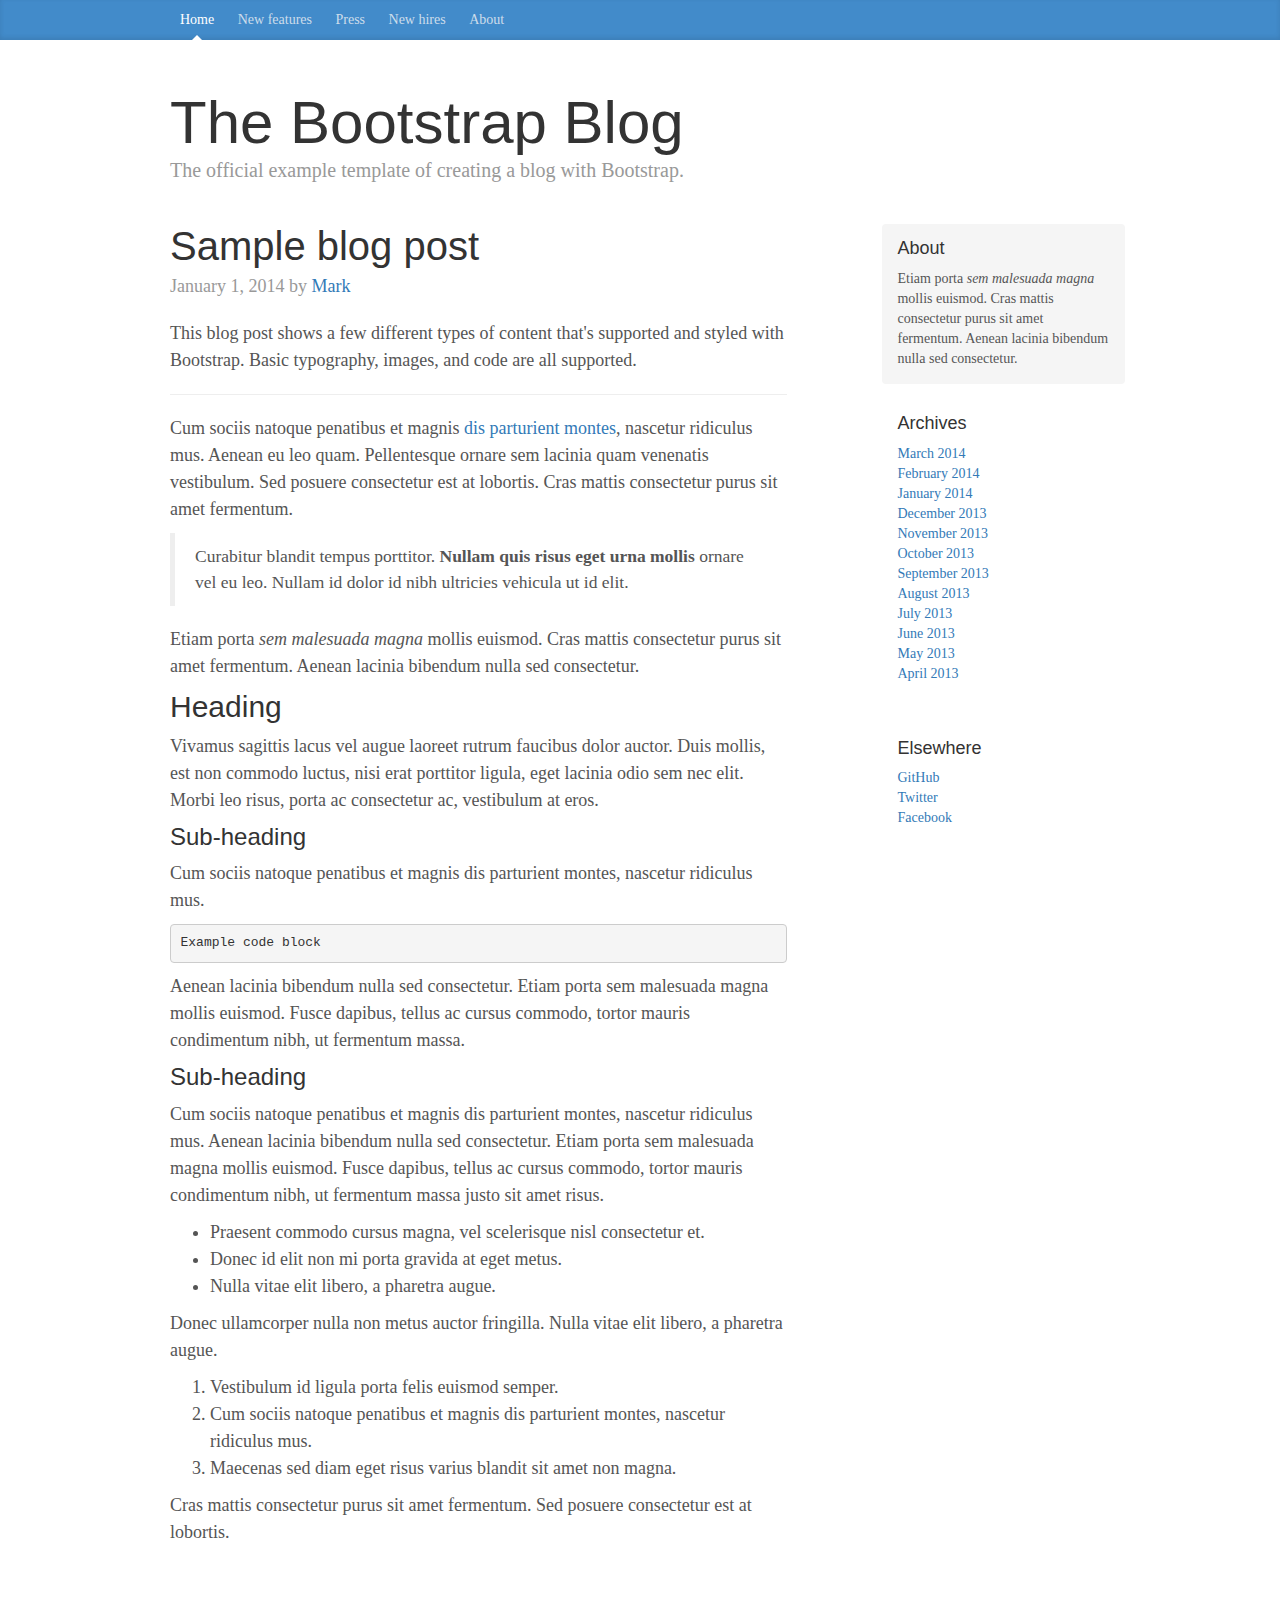
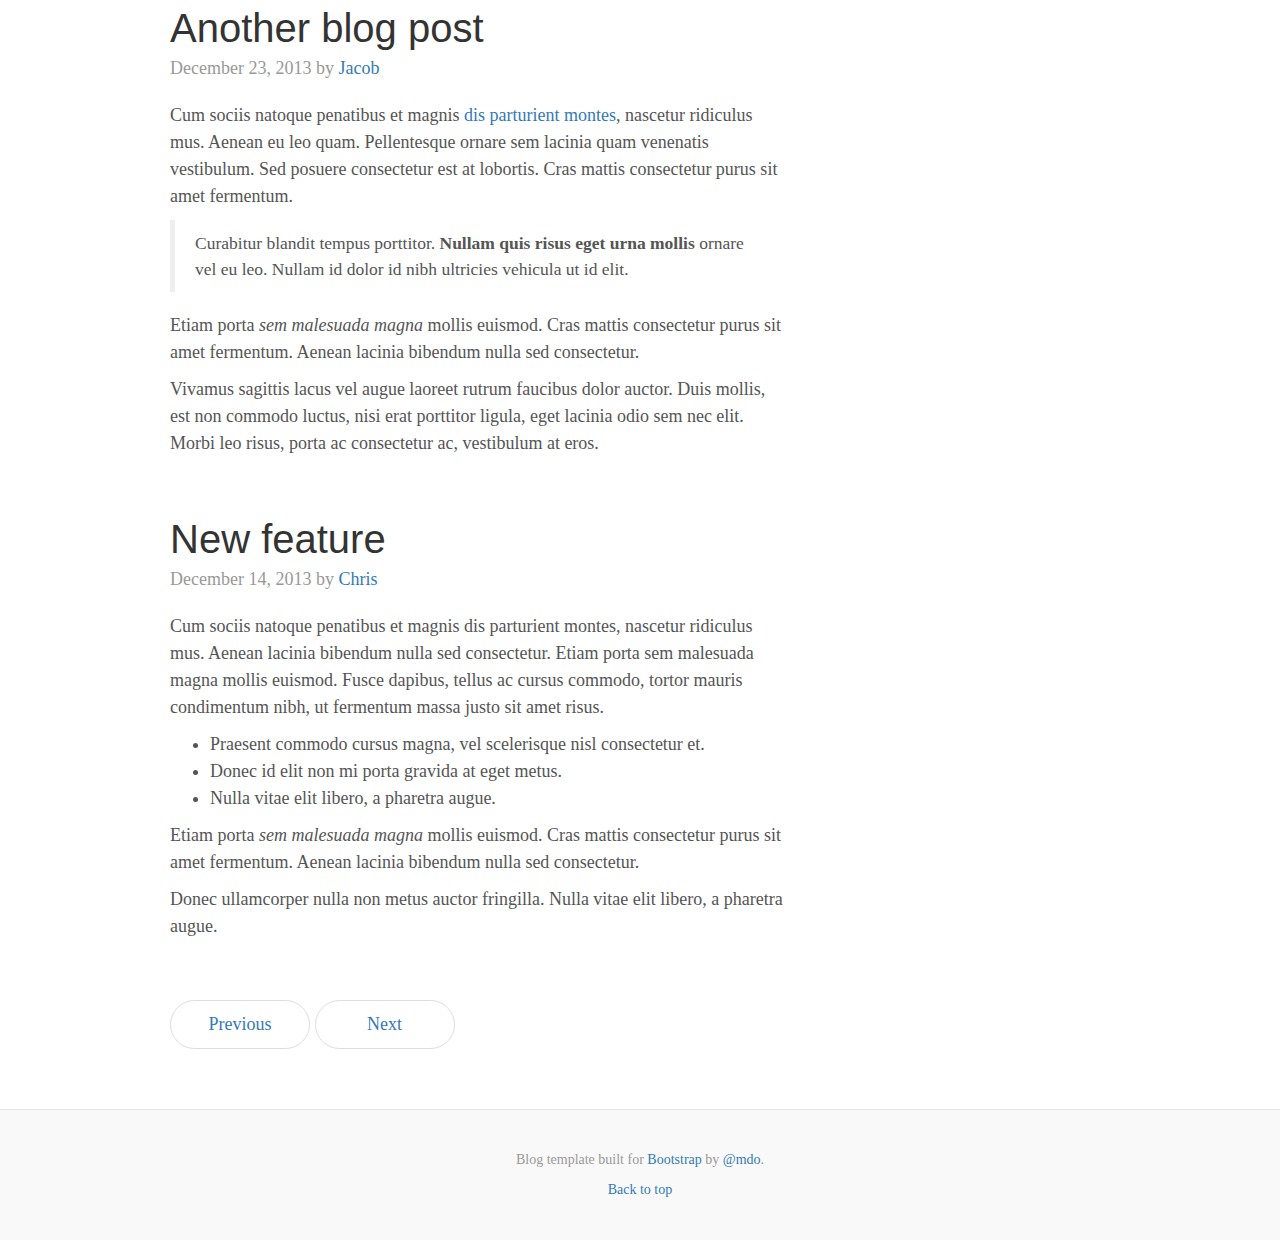
<file: examples/blog/index.html>
<!DOCTYPE html>
<html lang="en">
  <head>
    <meta charset="utf-8">
    <meta http-equiv="X-UA-Compatible" content="IE=edge">
    <meta name="viewport" content="width=device-width, initial-scale=1">
    <!-- The above 3 meta tags *must* come first in the head; any other head content must come *after* these tags -->
    <meta name="description" content="">
    <meta name="author" content="">
    <link rel="icon" href="../../favicon.ico">

    <title>Blog Template for Bootstrap</title>

    <!-- Bootstrap core CSS -->
    <link href="../../dist/css/bootstrap.min.css" rel="stylesheet">

    <!-- IE10 viewport hack for Surface/desktop Windows 8 bug -->
    <link href="../../assets/css/ie10-viewport-bug-workaround.css" rel="stylesheet">

    <!-- Custom styles for this template -->
    <link href="blog.css" rel="stylesheet">

    <!-- Just for debugging purposes. Don't actually copy these 2 lines! -->
    <!--[if lt IE 9]><script src="../../assets/js/ie8-responsive-file-warning.js"></script><![endif]-->
    <script src="../../assets/js/ie-emulation-modes-warning.js"></script>

    <!-- HTML5 shim and Respond.js for IE8 support of HTML5 elements and media queries -->
    <!--[if lt IE 9]>
      <script src="https://oss.maxcdn.com/html5shiv/3.7.3/html5shiv.min.js"></script>
      <script src="https://oss.maxcdn.com/respond/1.4.2/respond.min.js"></script>
    <![endif]-->
  </head>

  <body>

    <div class="blog-masthead">
      <div class="container">
        <nav class="blog-nav">
          <a class="blog-nav-item active" href="#">Home</a>
          <a class="blog-nav-item" href="#">New features</a>
          <a class="blog-nav-item" href="#">Press</a>
          <a class="blog-nav-item" href="#">New hires</a>
          <a class="blog-nav-item" href="#">About</a>
        </nav>
      </div>
    </div>

    <div class="container">

      <div class="blog-header">
        <h1 class="blog-title">The Bootstrap Blog</h1>
        <p class="lead blog-description">The official example template of creating a blog with Bootstrap.</p>
      </div>

      <div class="row">

        <div class="col-sm-8 blog-main">

          <div class="blog-post">
            <h2 class="blog-post-title">Sample blog post</h2>
            <p class="blog-post-meta">January 1, 2014 by <a href="#">Mark</a></p>

            <p>This blog post shows a few different types of content that's supported and styled with Bootstrap. Basic typography, images, and code are all supported.</p>
            <hr>
            <p>Cum sociis natoque penatibus et magnis <a href="#">dis parturient montes</a>, nascetur ridiculus mus. Aenean eu leo quam. Pellentesque ornare sem lacinia quam venenatis vestibulum. Sed posuere consectetur est at lobortis. Cras mattis consectetur purus sit amet fermentum.</p>
            <blockquote>
              <p>Curabitur blandit tempus porttitor. <strong>Nullam quis risus eget urna mollis</strong> ornare vel eu leo. Nullam id dolor id nibh ultricies vehicula ut id elit.</p>
            </blockquote>
            <p>Etiam porta <em>sem malesuada magna</em> mollis euismod. Cras mattis consectetur purus sit amet fermentum. Aenean lacinia bibendum nulla sed consectetur.</p>
            <h2>Heading</h2>
            <p>Vivamus sagittis lacus vel augue laoreet rutrum faucibus dolor auctor. Duis mollis, est non commodo luctus, nisi erat porttitor ligula, eget lacinia odio sem nec elit. Morbi leo risus, porta ac consectetur ac, vestibulum at eros.</p>
            <h3>Sub-heading</h3>
            <p>Cum sociis natoque penatibus et magnis dis parturient montes, nascetur ridiculus mus.</p>
            <pre><code>Example code block</code></pre>
            <p>Aenean lacinia bibendum nulla sed consectetur. Etiam porta sem malesuada magna mollis euismod. Fusce dapibus, tellus ac cursus commodo, tortor mauris condimentum nibh, ut fermentum massa.</p>
            <h3>Sub-heading</h3>
            <p>Cum sociis natoque penatibus et magnis dis parturient montes, nascetur ridiculus mus. Aenean lacinia bibendum nulla sed consectetur. Etiam porta sem malesuada magna mollis euismod. Fusce dapibus, tellus ac cursus commodo, tortor mauris condimentum nibh, ut fermentum massa justo sit amet risus.</p>
            <ul>
              <li>Praesent commodo cursus magna, vel scelerisque nisl consectetur et.</li>
              <li>Donec id elit non mi porta gravida at eget metus.</li>
              <li>Nulla vitae elit libero, a pharetra augue.</li>
            </ul>
            <p>Donec ullamcorper nulla non metus auctor fringilla. Nulla vitae elit libero, a pharetra augue.</p>
            <ol>
              <li>Vestibulum id ligula porta felis euismod semper.</li>
              <li>Cum sociis natoque penatibus et magnis dis parturient montes, nascetur ridiculus mus.</li>
              <li>Maecenas sed diam eget risus varius blandit sit amet non magna.</li>
            </ol>
            <p>Cras mattis consectetur purus sit amet fermentum. Sed posuere consectetur est at lobortis.</p>
          </div><!-- /.blog-post -->

          <div class="blog-post">
            <h2 class="blog-post-title">Another blog post</h2>
            <p class="blog-post-meta">December 23, 2013 by <a href="#">Jacob</a></p>

            <p>Cum sociis natoque penatibus et magnis <a href="#">dis parturient montes</a>, nascetur ridiculus mus. Aenean eu leo quam. Pellentesque ornare sem lacinia quam venenatis vestibulum. Sed posuere consectetur est at lobortis. Cras mattis consectetur purus sit amet fermentum.</p>
            <blockquote>
              <p>Curabitur blandit tempus porttitor. <strong>Nullam quis risus eget urna mollis</strong> ornare vel eu leo. Nullam id dolor id nibh ultricies vehicula ut id elit.</p>
            </blockquote>
            <p>Etiam porta <em>sem malesuada magna</em> mollis euismod. Cras mattis consectetur purus sit amet fermentum. Aenean lacinia bibendum nulla sed consectetur.</p>
            <p>Vivamus sagittis lacus vel augue laoreet rutrum faucibus dolor auctor. Duis mollis, est non commodo luctus, nisi erat porttitor ligula, eget lacinia odio sem nec elit. Morbi leo risus, porta ac consectetur ac, vestibulum at eros.</p>
          </div><!-- /.blog-post -->

          <div class="blog-post">
            <h2 class="blog-post-title">New feature</h2>
            <p class="blog-post-meta">December 14, 2013 by <a href="#">Chris</a></p>

            <p>Cum sociis natoque penatibus et magnis dis parturient montes, nascetur ridiculus mus. Aenean lacinia bibendum nulla sed consectetur. Etiam porta sem malesuada magna mollis euismod. Fusce dapibus, tellus ac cursus commodo, tortor mauris condimentum nibh, ut fermentum massa justo sit amet risus.</p>
            <ul>
              <li>Praesent commodo cursus magna, vel scelerisque nisl consectetur et.</li>
              <li>Donec id elit non mi porta gravida at eget metus.</li>
              <li>Nulla vitae elit libero, a pharetra augue.</li>
            </ul>
            <p>Etiam porta <em>sem malesuada magna</em> mollis euismod. Cras mattis consectetur purus sit amet fermentum. Aenean lacinia bibendum nulla sed consectetur.</p>
            <p>Donec ullamcorper nulla non metus auctor fringilla. Nulla vitae elit libero, a pharetra augue.</p>
          </div><!-- /.blog-post -->

          <nav>
            <ul class="pager">
              <li><a href="#">Previous</a></li>
              <li><a href="#">Next</a></li>
            </ul>
          </nav>

        </div><!-- /.blog-main -->

        <div class="col-sm-3 col-sm-offset-1 blog-sidebar">
          <div class="sidebar-module sidebar-module-inset">
            <h4>About</h4>
            <p>Etiam porta <em>sem malesuada magna</em> mollis euismod. Cras mattis consectetur purus sit amet fermentum. Aenean lacinia bibendum nulla sed consectetur.</p>
          </div>
          <div class="sidebar-module">
            <h4>Archives</h4>
            <ol class="list-unstyled">
              <li><a href="#">March 2014</a></li>
              <li><a href="#">February 2014</a></li>
              <li><a href="#">January 2014</a></li>
              <li><a href="#">December 2013</a></li>
              <li><a href="#">November 2013</a></li>
              <li><a href="#">October 2013</a></li>
              <li><a href="#">September 2013</a></li>
              <li><a href="#">August 2013</a></li>
              <li><a href="#">July 2013</a></li>
              <li><a href="#">June 2013</a></li>
              <li><a href="#">May 2013</a></li>
              <li><a href="#">April 2013</a></li>
            </ol>
          </div>
          <div class="sidebar-module">
            <h4>Elsewhere</h4>
            <ol class="list-unstyled">
              <li><a href="#">GitHub</a></li>
              <li><a href="#">Twitter</a></li>
              <li><a href="#">Facebook</a></li>
            </ol>
          </div>
        </div><!-- /.blog-sidebar -->

      </div><!-- /.row -->

    </div><!-- /.container -->

    <footer class="blog-footer">
      <p>Blog template built for <a href="http://getbootstrap.com">Bootstrap</a> by <a href="https://twitter.com/mdo">@mdo</a>.</p>
      <p>
        <a href="#">Back to top</a>
      </p>
    </footer>


    <!-- Bootstrap core JavaScript
    ================================================== -->
    <!-- Placed at the end of the document so the pages load faster -->
    <script src="https://ajax.googleapis.com/ajax/libs/jquery/1.12.4/jquery.min.js"></script>
    <script>window.jQuery || document.write('<script src="../../assets/js/vendor/jquery.min.js"><\/script>')</script>
    <script src="../../dist/js/bootstrap.min.js"></script>
    <!-- IE10 viewport hack for Surface/desktop Windows 8 bug -->
    <script src="../../assets/js/ie10-viewport-bug-workaround.js"></script>
  </body>
</html>
</file>
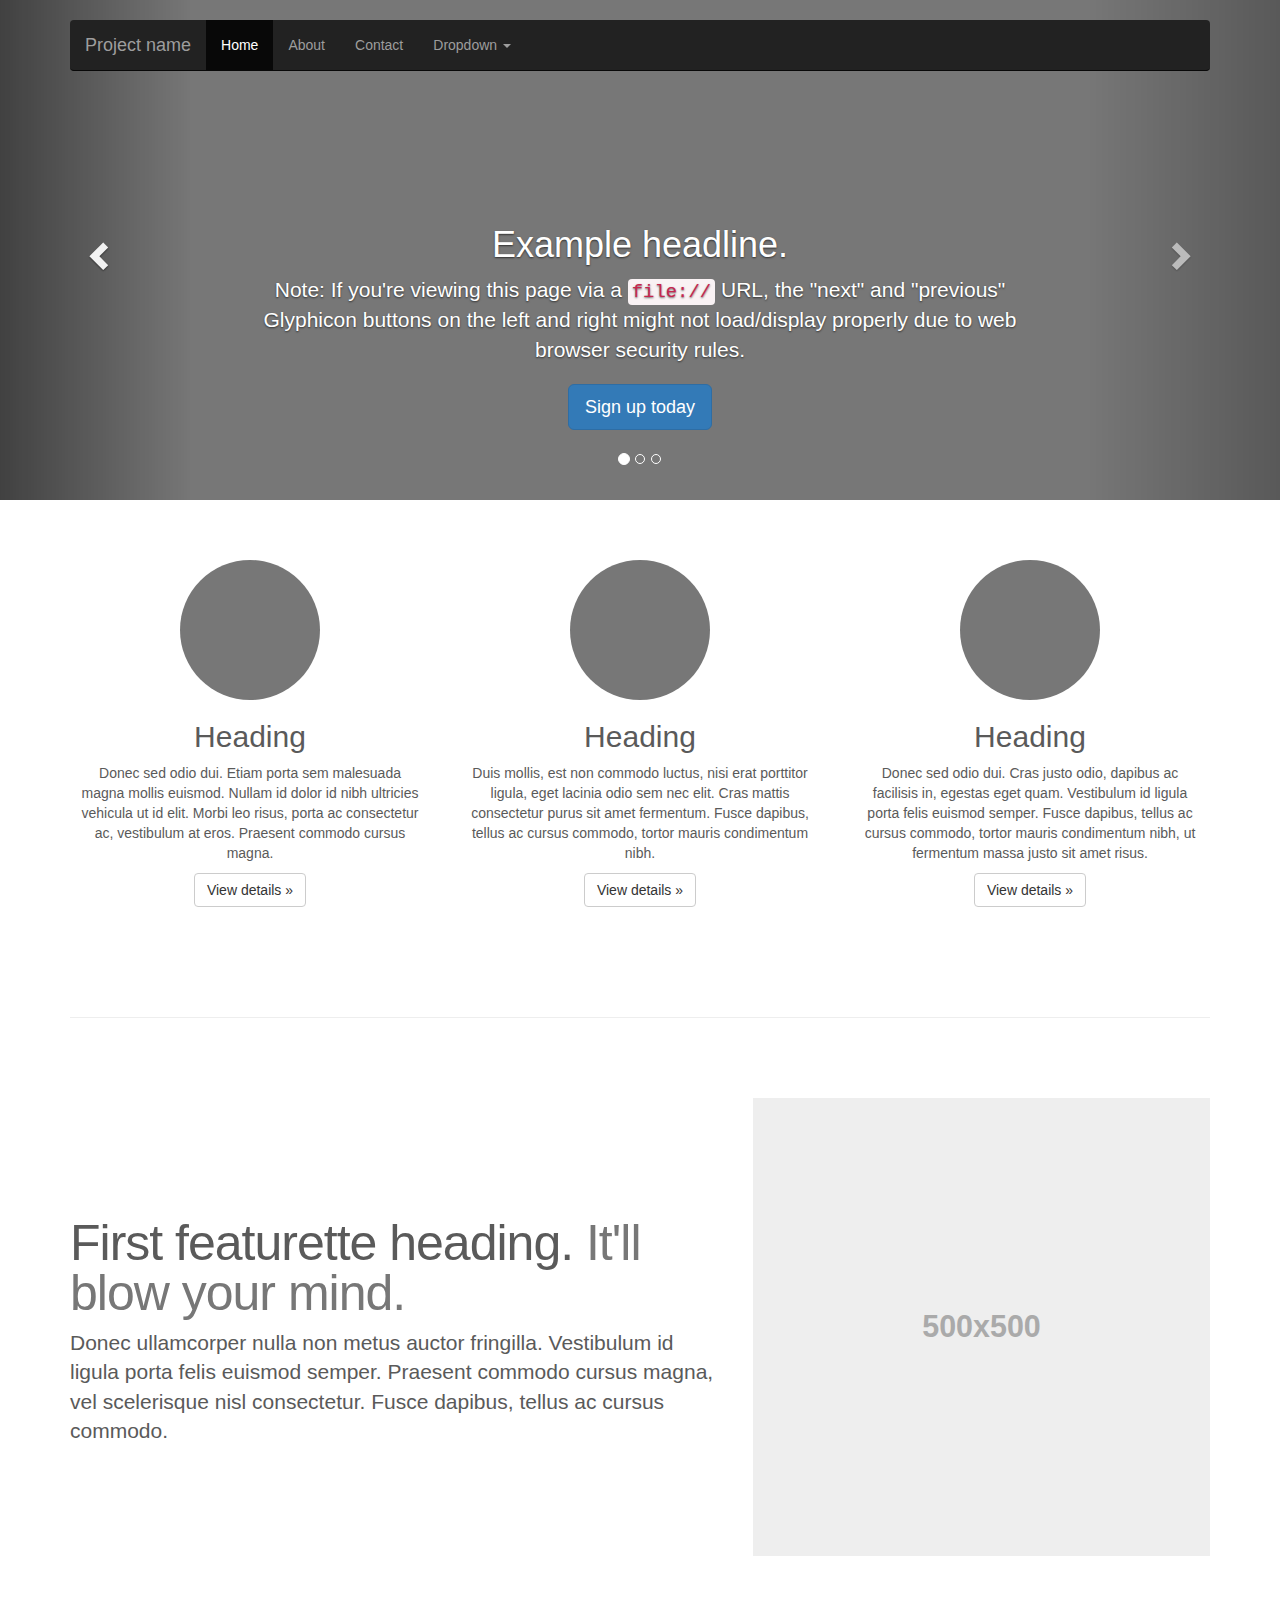
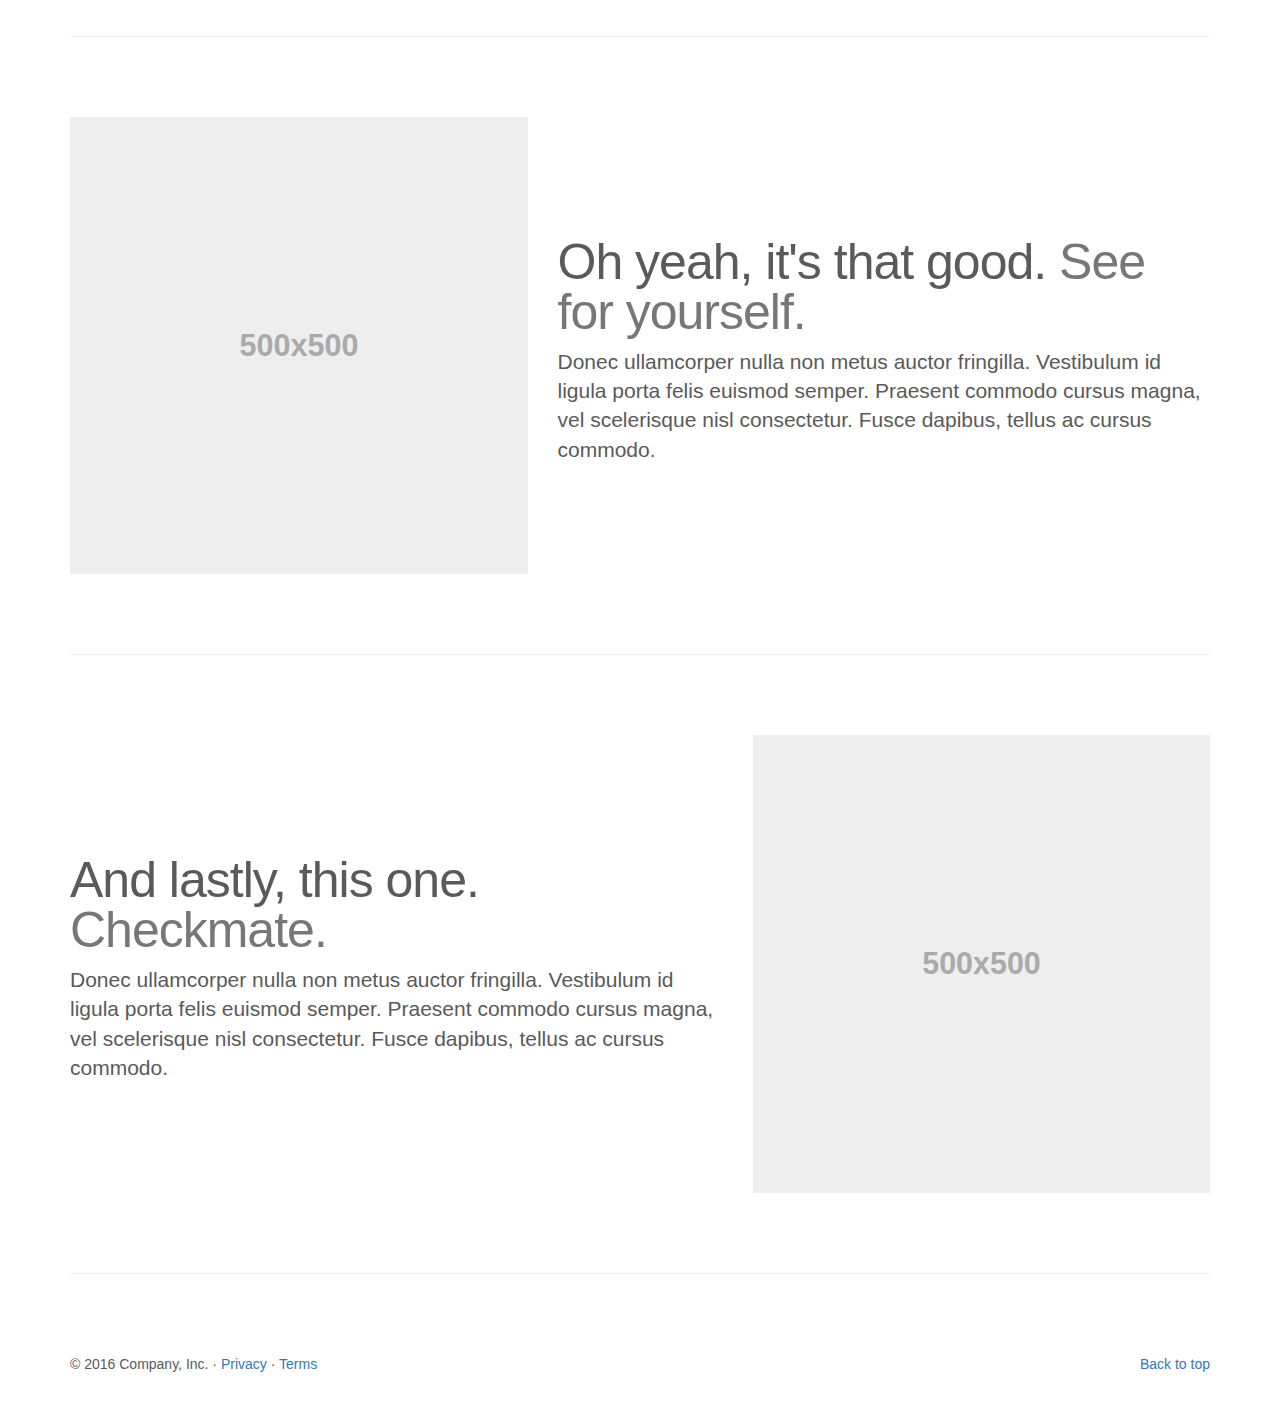
<file: examples/carousel/index.html>
<!DOCTYPE html>
<html lang="en">
  <head>
    <meta charset="utf-8">
    <meta http-equiv="X-UA-Compatible" content="IE=edge">
    <meta name="viewport" content="width=device-width, initial-scale=1">
    <!-- The above 3 meta tags *must* come first in the head; any other head content must come *after* these tags -->
    <meta name="description" content="">
    <meta name="author" content="">
    <link rel="icon" href="../../favicon.ico">

    <title>Carousel Template for Bootstrap</title>

    <!-- Bootstrap core CSS -->
    <link href="../../dist/css/bootstrap.min.css" rel="stylesheet">

    <!-- IE10 viewport hack for Surface/desktop Windows 8 bug -->
    <link href="../../assets/css/ie10-viewport-bug-workaround.css" rel="stylesheet">

    <!-- Just for debugging purposes. Don't actually copy these 2 lines! -->
    <!--[if lt IE 9]><script src="../../assets/js/ie8-responsive-file-warning.js"></script><![endif]-->
    <script src="../../assets/js/ie-emulation-modes-warning.js"></script>

    <!-- HTML5 shim and Respond.js for IE8 support of HTML5 elements and media queries -->
    <!--[if lt IE 9]>
      <script src="https://oss.maxcdn.com/html5shiv/3.7.3/html5shiv.min.js"></script>
      <script src="https://oss.maxcdn.com/respond/1.4.2/respond.min.js"></script>
    <![endif]-->

    <!-- Custom styles for this template -->
    <link href="carousel.css" rel="stylesheet">
  </head>
<!-- NAVBAR
================================================== -->
  <body>
    <div class="navbar-wrapper">
      <div class="container">

        <nav class="navbar navbar-inverse navbar-static-top">
          <div class="container">
            <div class="navbar-header">
              <button type="button" class="navbar-toggle collapsed" data-toggle="collapse" data-target="#navbar" aria-expanded="false" aria-controls="navbar">
                <span class="sr-only">Toggle navigation</span>
                <span class="icon-bar"></span>
                <span class="icon-bar"></span>
                <span class="icon-bar"></span>
              </button>
              <a class="navbar-brand" href="#">Project name</a>
            </div>
            <div id="navbar" class="navbar-collapse collapse">
              <ul class="nav navbar-nav">
                <li class="active"><a href="#">Home</a></li>
                <li><a href="#about">About</a></li>
                <li><a href="#contact">Contact</a></li>
                <li class="dropdown">
                  <a href="#" class="dropdown-toggle" data-toggle="dropdown" role="button" aria-haspopup="true" aria-expanded="false">Dropdown <span class="caret"></span></a>
                  <ul class="dropdown-menu">
                    <li><a href="#">Action</a></li>
                    <li><a href="#">Another action</a></li>
                    <li><a href="#">Something else here</a></li>
                    <li role="separator" class="divider"></li>
                    <li class="dropdown-header">Nav header</li>
                    <li><a href="#">Separated link</a></li>
                    <li><a href="#">One more separated link</a></li>
                  </ul>
                </li>
              </ul>
            </div>
          </div>
        </nav>

      </div>
    </div>


    <!-- Carousel
    ================================================== -->
    <div id="myCarousel" class="carousel slide" data-ride="carousel">
      <!-- Indicators -->
      <ol class="carousel-indicators">
        <li data-target="#myCarousel" data-slide-to="0" class="active"></li>
        <li data-target="#myCarousel" data-slide-to="1"></li>
        <li data-target="#myCarousel" data-slide-to="2"></li>
      </ol>
      <div class="carousel-inner" role="listbox">
        <div class="item active">
          <img class="first-slide" src="[data-uri]" alt="First slide">
          <div class="container">
            <div class="carousel-caption">
              <h1>Example headline.</h1>
              <p>Note: If you're viewing this page via a <code>file://</code> URL, the "next" and "previous" Glyphicon buttons on the left and right might not load/display properly due to web browser security rules.</p>
              <p><a class="btn btn-lg btn-primary" href="#" role="button">Sign up today</a></p>
            </div>
          </div>
        </div>
        <div class="item">
          <img class="second-slide" src="[data-uri]" alt="Second slide">
          <div class="container">
            <div class="carousel-caption">
              <h1>Another example headline.</h1>
              <p>Cras justo odio, dapibus ac facilisis in, egestas eget quam. Donec id elit non mi porta gravida at eget metus. Nullam id dolor id nibh ultricies vehicula ut id elit.</p>
              <p><a class="btn btn-lg btn-primary" href="#" role="button">Learn more</a></p>
            </div>
          </div>
        </div>
        <div class="item">
          <img class="third-slide" src="[data-uri]" alt="Third slide">
          <div class="container">
            <div class="carousel-caption">
              <h1>One more for good measure.</h1>
              <p>Cras justo odio, dapibus ac facilisis in, egestas eget quam. Donec id elit non mi porta gravida at eget metus. Nullam id dolor id nibh ultricies vehicula ut id elit.</p>
              <p><a class="btn btn-lg btn-primary" href="#" role="button">Browse gallery</a></p>
            </div>
          </div>
        </div>
      </div>
      <a class="left carousel-control" href="#myCarousel" role="button" data-slide="prev">
        <span class="glyphicon glyphicon-chevron-left" aria-hidden="true"></span>
        <span class="sr-only">Previous</span>
      </a>
      <a class="right carousel-control" href="#myCarousel" role="button" data-slide="next">
        <span class="glyphicon glyphicon-chevron-right" aria-hidden="true"></span>
        <span class="sr-only">Next</span>
      </a>
    </div><!-- /.carousel -->


    <!-- Marketing messaging and featurettes
    ================================================== -->
    <!-- Wrap the rest of the page in another container to center all the content. -->

    <div class="container marketing">

      <!-- Three columns of text below the carousel -->
      <div class="row">
        <div class="col-lg-4">
          <img class="img-circle" src="[data-uri]" alt="Generic placeholder image" width="140" height="140">
          <h2>Heading</h2>
          <p>Donec sed odio dui. Etiam porta sem malesuada magna mollis euismod. Nullam id dolor id nibh ultricies vehicula ut id elit. Morbi leo risus, porta ac consectetur ac, vestibulum at eros. Praesent commodo cursus magna.</p>
          <p><a class="btn btn-default" href="#" role="button">View details &raquo;</a></p>
        </div><!-- /.col-lg-4 -->
        <div class="col-lg-4">
          <img class="img-circle" src="[data-uri]" alt="Generic placeholder image" width="140" height="140">
          <h2>Heading</h2>
          <p>Duis mollis, est non commodo luctus, nisi erat porttitor ligula, eget lacinia odio sem nec elit. Cras mattis consectetur purus sit amet fermentum. Fusce dapibus, tellus ac cursus commodo, tortor mauris condimentum nibh.</p>
          <p><a class="btn btn-default" href="#" role="button">View details &raquo;</a></p>
        </div><!-- /.col-lg-4 -->
        <div class="col-lg-4">
          <img class="img-circle" src="[data-uri]" alt="Generic placeholder image" width="140" height="140">
          <h2>Heading</h2>
          <p>Donec sed odio dui. Cras justo odio, dapibus ac facilisis in, egestas eget quam. Vestibulum id ligula porta felis euismod semper. Fusce dapibus, tellus ac cursus commodo, tortor mauris condimentum nibh, ut fermentum massa justo sit amet risus.</p>
          <p><a class="btn btn-default" href="#" role="button">View details &raquo;</a></p>
        </div><!-- /.col-lg-4 -->
      </div><!-- /.row -->


      <!-- START THE FEATURETTES -->

      <hr class="featurette-divider">

      <div class="row featurette">
        <div class="col-md-7">
          <h2 class="featurette-heading">First featurette heading. <span class="text-muted">It'll blow your mind.</span></h2>
          <p class="lead">Donec ullamcorper nulla non metus auctor fringilla. Vestibulum id ligula porta felis euismod semper. Praesent commodo cursus magna, vel scelerisque nisl consectetur. Fusce dapibus, tellus ac cursus commodo.</p>
        </div>
        <div class="col-md-5">
          <img class="featurette-image img-responsive center-block" data-src="holder.js/500x500/auto" alt="Generic placeholder image">
        </div>
      </div>

      <hr class="featurette-divider">

      <div class="row featurette">
        <div class="col-md-7 col-md-push-5">
          <h2 class="featurette-heading">Oh yeah, it's that good. <span class="text-muted">See for yourself.</span></h2>
          <p class="lead">Donec ullamcorper nulla non metus auctor fringilla. Vestibulum id ligula porta felis euismod semper. Praesent commodo cursus magna, vel scelerisque nisl consectetur. Fusce dapibus, tellus ac cursus commodo.</p>
        </div>
        <div class="col-md-5 col-md-pull-7">
          <img class="featurette-image img-responsive center-block" data-src="holder.js/500x500/auto" alt="Generic placeholder image">
        </div>
      </div>

      <hr class="featurette-divider">

      <div class="row featurette">
        <div class="col-md-7">
          <h2 class="featurette-heading">And lastly, this one. <span class="text-muted">Checkmate.</span></h2>
          <p class="lead">Donec ullamcorper nulla non metus auctor fringilla. Vestibulum id ligula porta felis euismod semper. Praesent commodo cursus magna, vel scelerisque nisl consectetur. Fusce dapibus, tellus ac cursus commodo.</p>
        </div>
        <div class="col-md-5">
          <img class="featurette-image img-responsive center-block" data-src="holder.js/500x500/auto" alt="Generic placeholder image">
        </div>
      </div>

      <hr class="featurette-divider">

      <!-- /END THE FEATURETTES -->


      <!-- FOOTER -->
      <footer>
        <p class="pull-right"><a href="#">Back to top</a></p>
        <p>&copy; 2016 Company, Inc. &middot; <a href="#">Privacy</a> &middot; <a href="#">Terms</a></p>
      </footer>

    </div><!-- /.container -->


    <!-- Bootstrap core JavaScript
    ================================================== -->
    <!-- Placed at the end of the document so the pages load faster -->
    <script src="https://ajax.googleapis.com/ajax/libs/jquery/1.12.4/jquery.min.js"></script>
    <script>window.jQuery || document.write('<script src="../../assets/js/vendor/jquery.min.js"><\/script>')</script>
    <script src="../../dist/js/bootstrap.min.js"></script>
    <!-- Just to make our placeholder images work. Don't actually copy the next line! -->
    <script src="../../assets/js/vendor/holder.min.js"></script>
    <!-- IE10 viewport hack for Surface/desktop Windows 8 bug -->
    <script src="../../assets/js/ie10-viewport-bug-workaround.js"></script>
  </body>
</html>
</file>
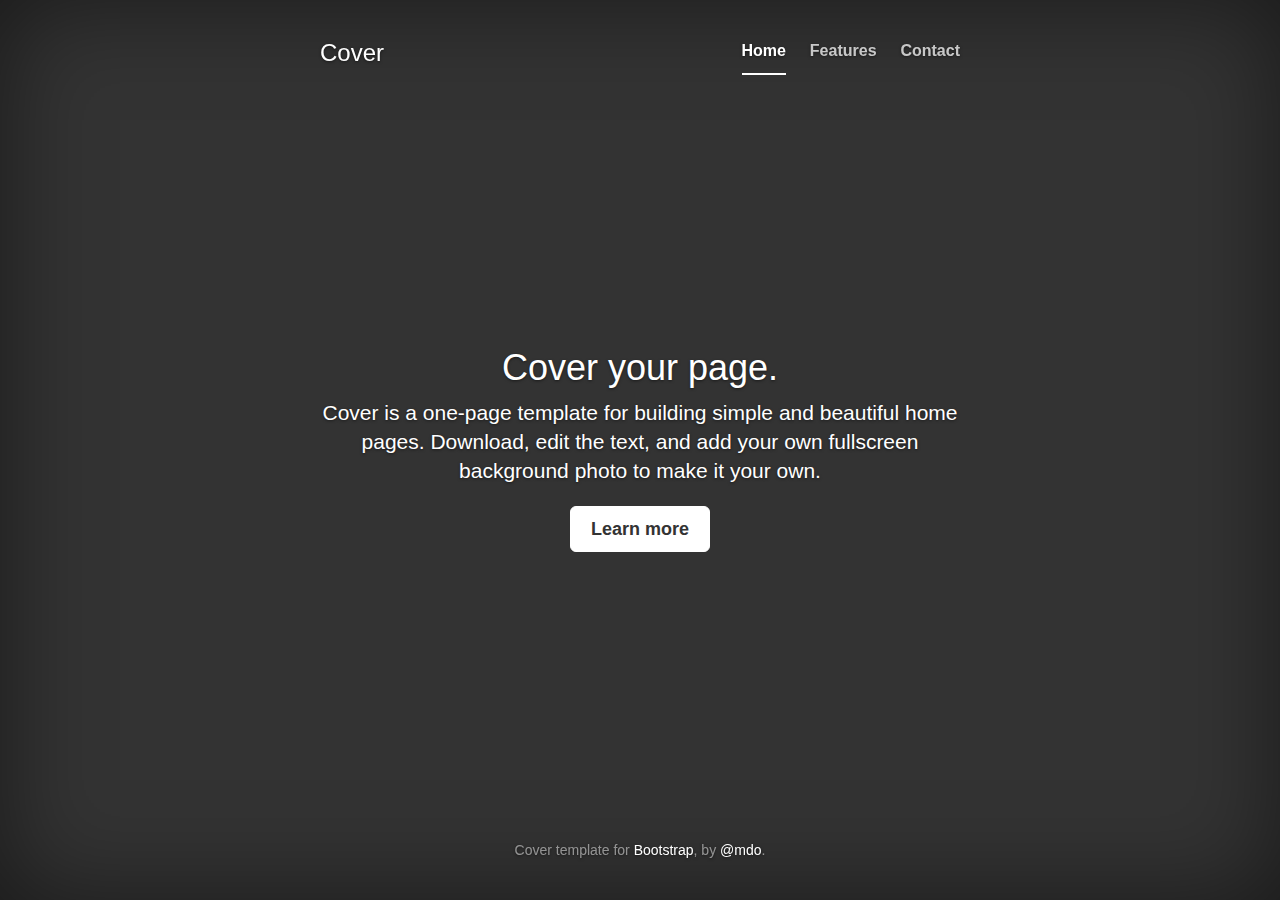
<file: examples/cover/index.html>
<!DOCTYPE html>
<html lang="en">
  <head>
    <meta charset="utf-8">
    <meta http-equiv="X-UA-Compatible" content="IE=edge">
    <meta name="viewport" content="width=device-width, initial-scale=1">
    <!-- The above 3 meta tags *must* come first in the head; any other head content must come *after* these tags -->
    <meta name="description" content="">
    <meta name="author" content="">
    <link rel="icon" href="../../favicon.ico">

    <title>Cover Template for Bootstrap</title>

    <!-- Bootstrap core CSS -->
    <link href="../../dist/css/bootstrap.min.css" rel="stylesheet">

    <!-- IE10 viewport hack for Surface/desktop Windows 8 bug -->
    <link href="../../assets/css/ie10-viewport-bug-workaround.css" rel="stylesheet">

    <!-- Custom styles for this template -->
    <link href="cover.css" rel="stylesheet">

    <!-- Just for debugging purposes. Don't actually copy these 2 lines! -->
    <!--[if lt IE 9]><script src="../../assets/js/ie8-responsive-file-warning.js"></script><![endif]-->
    <script src="../../assets/js/ie-emulation-modes-warning.js"></script>

    <!-- HTML5 shim and Respond.js for IE8 support of HTML5 elements and media queries -->
    <!--[if lt IE 9]>
      <script src="https://oss.maxcdn.com/html5shiv/3.7.3/html5shiv.min.js"></script>
      <script src="https://oss.maxcdn.com/respond/1.4.2/respond.min.js"></script>
    <![endif]-->
  </head>

  <body>

    <div class="site-wrapper">

      <div class="site-wrapper-inner">

        <div class="cover-container">

          <div class="masthead clearfix">
            <div class="inner">
              <h3 class="masthead-brand">Cover</h3>
              <nav>
                <ul class="nav masthead-nav">
                  <li class="active"><a href="#">Home</a></li>
                  <li><a href="#">Features</a></li>
                  <li><a href="#">Contact</a></li>
                </ul>
              </nav>
            </div>
          </div>

          <div class="inner cover">
            <h1 class="cover-heading">Cover your page.</h1>
            <p class="lead">Cover is a one-page template for building simple and beautiful home pages. Download, edit the text, and add your own fullscreen background photo to make it your own.</p>
            <p class="lead">
              <a href="#" class="btn btn-lg btn-default">Learn more</a>
            </p>
          </div>

          <div class="mastfoot">
            <div class="inner">
              <p>Cover template for <a href="http://getbootstrap.com">Bootstrap</a>, by <a href="https://twitter.com/mdo">@mdo</a>.</p>
            </div>
          </div>

        </div>

      </div>

    </div>

    <!-- Bootstrap core JavaScript
    ================================================== -->
    <!-- Placed at the end of the document so the pages load faster -->
    <script src="https://ajax.googleapis.com/ajax/libs/jquery/1.12.4/jquery.min.js"></script>
    <script>window.jQuery || document.write('<script src="../../assets/js/vendor/jquery.min.js"><\/script>')</script>
    <script src="../../dist/js/bootstrap.min.js"></script>
    <!-- IE10 viewport hack for Surface/desktop Windows 8 bug -->
    <script src="../../assets/js/ie10-viewport-bug-workaround.js"></script>
  </body>
</html>
</file>
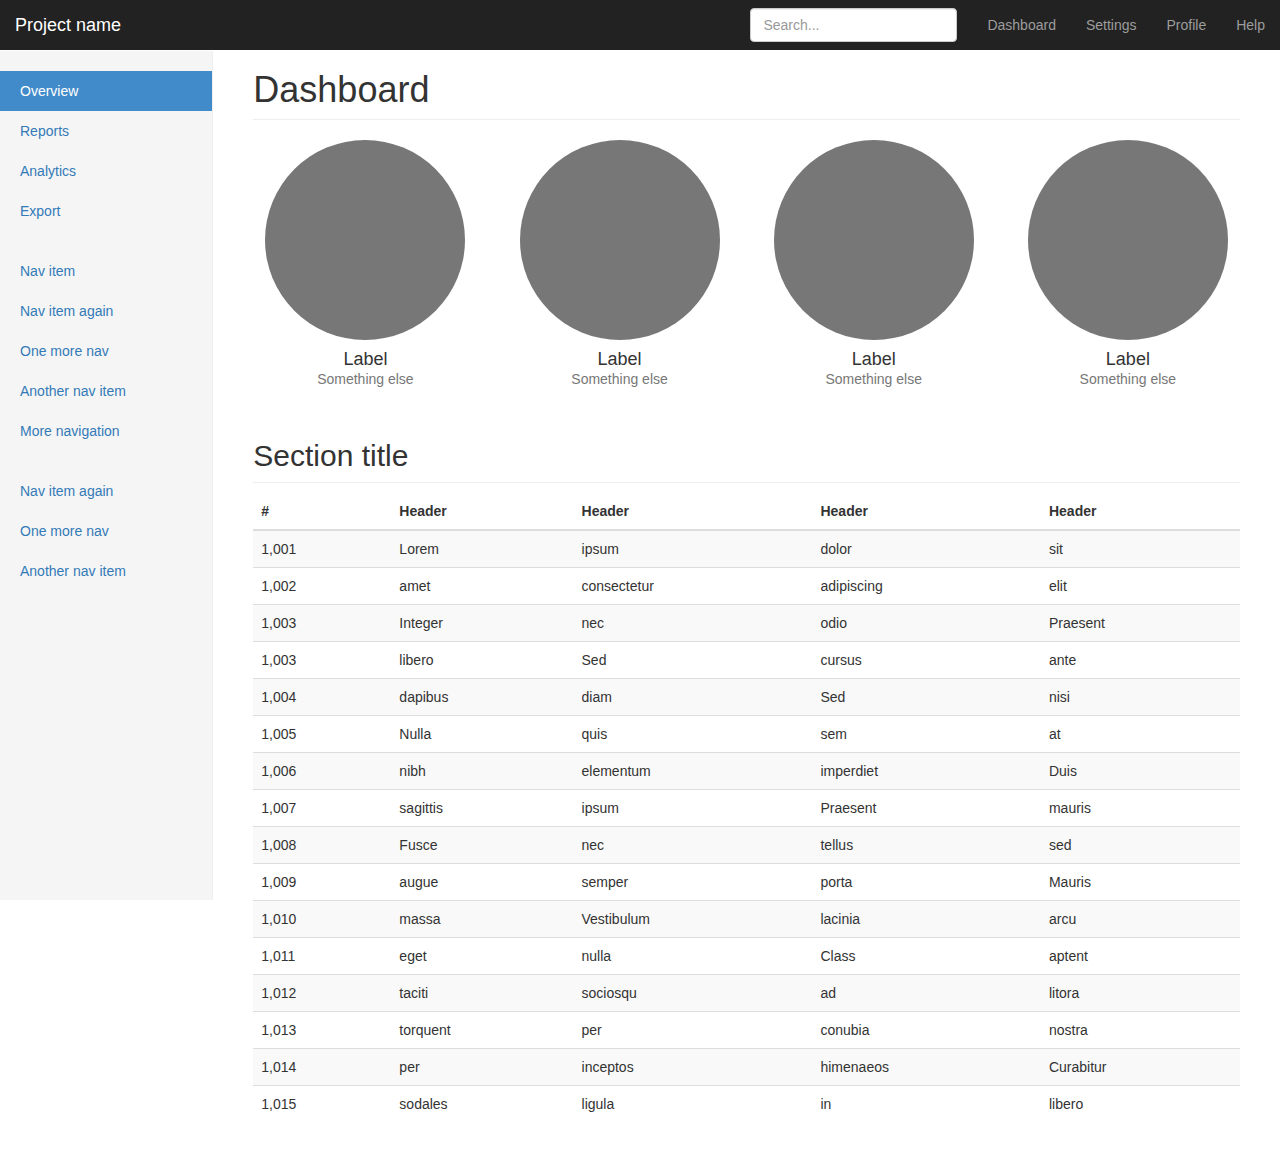
<file: examples/dashboard/index.html>
<!DOCTYPE html>
<html lang="en">
  <head>
    <meta charset="utf-8">
    <meta http-equiv="X-UA-Compatible" content="IE=edge">
    <meta name="viewport" content="width=device-width, initial-scale=1">
    <!-- The above 3 meta tags *must* come first in the head; any other head content must come *after* these tags -->
    <meta name="description" content="">
    <meta name="author" content="">
    <link rel="icon" href="../../favicon.ico">

    <title>Dashboard Template for Bootstrap</title>

    <!-- Bootstrap core CSS -->
    <link href="../../dist/css/bootstrap.min.css" rel="stylesheet">

    <!-- IE10 viewport hack for Surface/desktop Windows 8 bug -->
    <link href="../../assets/css/ie10-viewport-bug-workaround.css" rel="stylesheet">

    <!-- Custom styles for this template -->
    <link href="dashboard.css" rel="stylesheet">

    <!-- Just for debugging purposes. Don't actually copy these 2 lines! -->
    <!--[if lt IE 9]><script src="../../assets/js/ie8-responsive-file-warning.js"></script><![endif]-->
    <script src="../../assets/js/ie-emulation-modes-warning.js"></script>

    <!-- HTML5 shim and Respond.js for IE8 support of HTML5 elements and media queries -->
    <!--[if lt IE 9]>
      <script src="https://oss.maxcdn.com/html5shiv/3.7.3/html5shiv.min.js"></script>
      <script src="https://oss.maxcdn.com/respond/1.4.2/respond.min.js"></script>
    <![endif]-->
  </head>

  <body>

    <nav class="navbar navbar-inverse navbar-fixed-top">
      <div class="container-fluid">
        <div class="navbar-header">
          <button type="button" class="navbar-toggle collapsed" data-toggle="collapse" data-target="#navbar" aria-expanded="false" aria-controls="navbar">
            <span class="sr-only">Toggle navigation</span>
            <span class="icon-bar"></span>
            <span class="icon-bar"></span>
            <span class="icon-bar"></span>
          </button>
          <a class="navbar-brand" href="#">Project name</a>
        </div>
        <div id="navbar" class="navbar-collapse collapse">
          <ul class="nav navbar-nav navbar-right">
            <li><a href="#">Dashboard</a></li>
            <li><a href="#">Settings</a></li>
            <li><a href="#">Profile</a></li>
            <li><a href="#">Help</a></li>
          </ul>
          <form class="navbar-form navbar-right">
            <input type="text" class="form-control" placeholder="Search...">
          </form>
        </div>
      </div>
    </nav>

    <div class="container-fluid">
      <div class="row">
        <div class="col-sm-3 col-md-2 sidebar">
          <ul class="nav nav-sidebar">
            <li class="active"><a href="#">Overview <span class="sr-only">(current)</span></a></li>
            <li><a href="#">Reports</a></li>
            <li><a href="#">Analytics</a></li>
            <li><a href="#">Export</a></li>
          </ul>
          <ul class="nav nav-sidebar">
            <li><a href="">Nav item</a></li>
            <li><a href="">Nav item again</a></li>
            <li><a href="">One more nav</a></li>
            <li><a href="">Another nav item</a></li>
            <li><a href="">More navigation</a></li>
          </ul>
          <ul class="nav nav-sidebar">
            <li><a href="">Nav item again</a></li>
            <li><a href="">One more nav</a></li>
            <li><a href="">Another nav item</a></li>
          </ul>
        </div>
        <div class="col-sm-9 col-sm-offset-3 col-md-10 col-md-offset-2 main">
          <h1 class="page-header">Dashboard</h1>

          <div class="row placeholders">
            <div class="col-xs-6 col-sm-3 placeholder">
              <img src="[data-uri]" width="200" height="200" class="img-responsive" alt="Generic placeholder thumbnail">
              <h4>Label</h4>
              <span class="text-muted">Something else</span>
            </div>
            <div class="col-xs-6 col-sm-3 placeholder">
              <img src="[data-uri]" width="200" height="200" class="img-responsive" alt="Generic placeholder thumbnail">
              <h4>Label</h4>
              <span class="text-muted">Something else</span>
            </div>
            <div class="col-xs-6 col-sm-3 placeholder">
              <img src="[data-uri]" width="200" height="200" class="img-responsive" alt="Generic placeholder thumbnail">
              <h4>Label</h4>
              <span class="text-muted">Something else</span>
            </div>
            <div class="col-xs-6 col-sm-3 placeholder">
              <img src="[data-uri]" width="200" height="200" class="img-responsive" alt="Generic placeholder thumbnail">
              <h4>Label</h4>
              <span class="text-muted">Something else</span>
            </div>
          </div>

          <h2 class="sub-header">Section title</h2>
          <div class="table-responsive">
            <table class="table table-striped">
              <thead>
                <tr>
                  <th>#</th>
                  <th>Header</th>
                  <th>Header</th>
                  <th>Header</th>
                  <th>Header</th>
                </tr>
              </thead>
              <tbody>
                <tr>
                  <td>1,001</td>
                  <td>Lorem</td>
                  <td>ipsum</td>
                  <td>dolor</td>
                  <td>sit</td>
                </tr>
                <tr>
                  <td>1,002</td>
                  <td>amet</td>
                  <td>consectetur</td>
                  <td>adipiscing</td>
                  <td>elit</td>
                </tr>
                <tr>
                  <td>1,003</td>
                  <td>Integer</td>
                  <td>nec</td>
                  <td>odio</td>
                  <td>Praesent</td>
                </tr>
                <tr>
                  <td>1,003</td>
                  <td>libero</td>
                  <td>Sed</td>
                  <td>cursus</td>
                  <td>ante</td>
                </tr>
                <tr>
                  <td>1,004</td>
                  <td>dapibus</td>
                  <td>diam</td>
                  <td>Sed</td>
                  <td>nisi</td>
                </tr>
                <tr>
                  <td>1,005</td>
                  <td>Nulla</td>
                  <td>quis</td>
                  <td>sem</td>
                  <td>at</td>
                </tr>
                <tr>
                  <td>1,006</td>
                  <td>nibh</td>
                  <td>elementum</td>
                  <td>imperdiet</td>
                  <td>Duis</td>
                </tr>
                <tr>
                  <td>1,007</td>
                  <td>sagittis</td>
                  <td>ipsum</td>
                  <td>Praesent</td>
                  <td>mauris</td>
                </tr>
                <tr>
                  <td>1,008</td>
                  <td>Fusce</td>
                  <td>nec</td>
                  <td>tellus</td>
                  <td>sed</td>
                </tr>
                <tr>
                  <td>1,009</td>
                  <td>augue</td>
                  <td>semper</td>
                  <td>porta</td>
                  <td>Mauris</td>
                </tr>
                <tr>
                  <td>1,010</td>
                  <td>massa</td>
                  <td>Vestibulum</td>
                  <td>lacinia</td>
                  <td>arcu</td>
                </tr>
                <tr>
                  <td>1,011</td>
                  <td>eget</td>
                  <td>nulla</td>
                  <td>Class</td>
                  <td>aptent</td>
                </tr>
                <tr>
                  <td>1,012</td>
                  <td>taciti</td>
                  <td>sociosqu</td>
                  <td>ad</td>
                  <td>litora</td>
                </tr>
                <tr>
                  <td>1,013</td>
                  <td>torquent</td>
                  <td>per</td>
                  <td>conubia</td>
                  <td>nostra</td>
                </tr>
                <tr>
                  <td>1,014</td>
                  <td>per</td>
                  <td>inceptos</td>
                  <td>himenaeos</td>
                  <td>Curabitur</td>
                </tr>
                <tr>
                  <td>1,015</td>
                  <td>sodales</td>
                  <td>ligula</td>
                  <td>in</td>
                  <td>libero</td>
                </tr>
              </tbody>
            </table>
          </div>
        </div>
      </div>
    </div>

    <!-- Bootstrap core JavaScript
    ================================================== -->
    <!-- Placed at the end of the document so the pages load faster -->
    <script src="https://ajax.googleapis.com/ajax/libs/jquery/1.12.4/jquery.min.js"></script>
    <script>window.jQuery || document.write('<script src="../../assets/js/vendor/jquery.min.js"><\/script>')</script>
    <script src="../../dist/js/bootstrap.min.js"></script>
    <!-- Just to make our placeholder images work. Don't actually copy the next line! -->
    <script src="../../assets/js/vendor/holder.min.js"></script>
    <!-- IE10 viewport hack for Surface/desktop Windows 8 bug -->
    <script src="../../assets/js/ie10-viewport-bug-workaround.js"></script>
  </body>
</html>
</file>
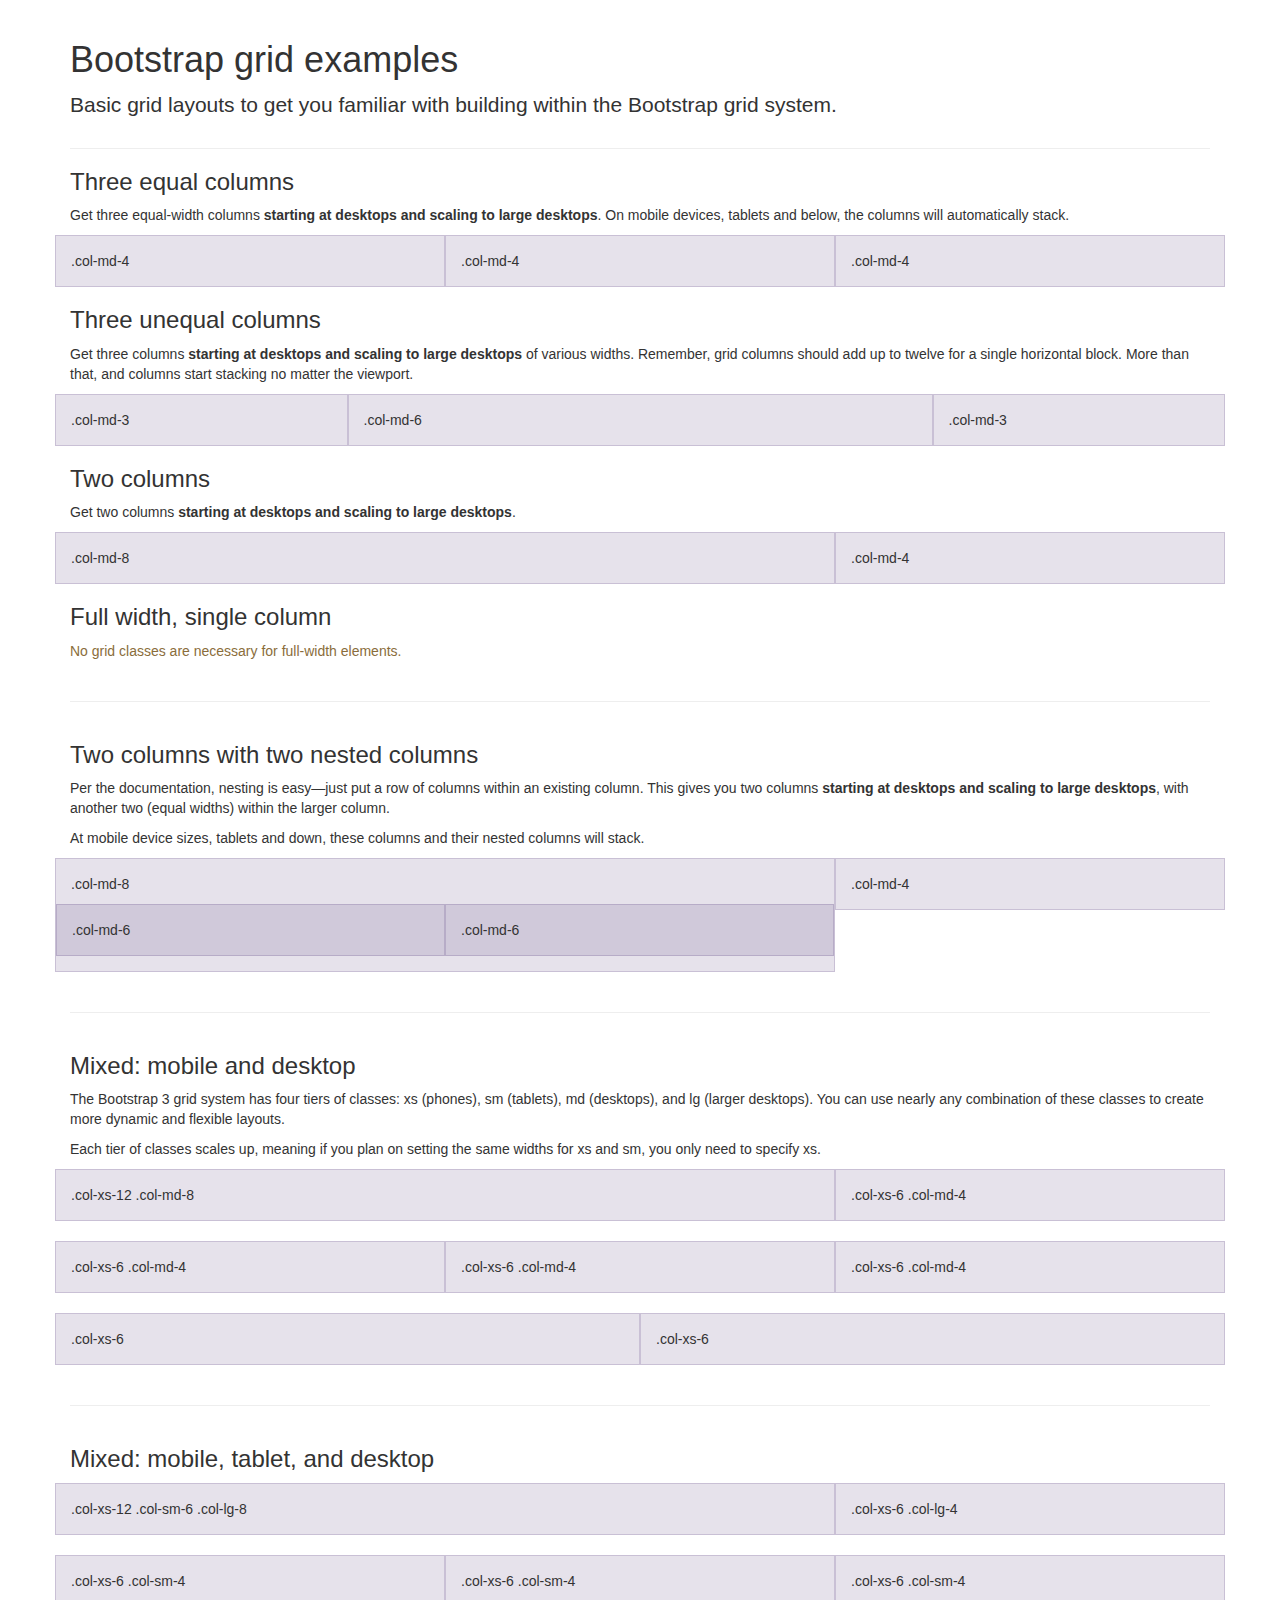
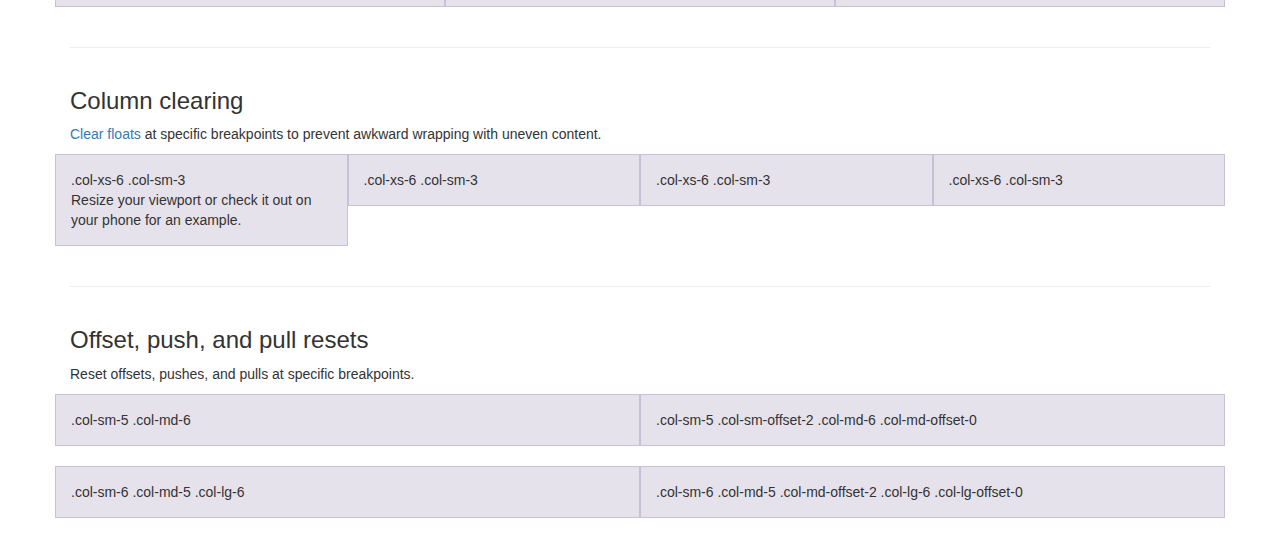
<file: examples/grid/index.html>
<!DOCTYPE html>
<html lang="en">
  <head>
    <meta charset="utf-8">
    <meta http-equiv="X-UA-Compatible" content="IE=edge">
    <meta name="viewport" content="width=device-width, initial-scale=1">
    <!-- The above 3 meta tags *must* come first in the head; any other head content must come *after* these tags -->
    <meta name="description" content="">
    <meta name="author" content="">
    <link rel="icon" href="../../favicon.ico">

    <title>Grid Template for Bootstrap</title>

    <!-- Bootstrap core CSS -->
    <link href="../../dist/css/bootstrap.min.css" rel="stylesheet">

    <!-- IE10 viewport hack for Surface/desktop Windows 8 bug -->
    <link href="../../assets/css/ie10-viewport-bug-workaround.css" rel="stylesheet">

    <!-- Custom styles for this template -->
    <link href="grid.css" rel="stylesheet">

    <!-- Just for debugging purposes. Don't actually copy these 2 lines! -->
    <!--[if lt IE 9]><script src="../../assets/js/ie8-responsive-file-warning.js"></script><![endif]-->
    <script src="../../assets/js/ie-emulation-modes-warning.js"></script>

    <!-- HTML5 shim and Respond.js for IE8 support of HTML5 elements and media queries -->
    <!--[if lt IE 9]>
      <script src="https://oss.maxcdn.com/html5shiv/3.7.3/html5shiv.min.js"></script>
      <script src="https://oss.maxcdn.com/respond/1.4.2/respond.min.js"></script>
    <![endif]-->
  </head>

  <body>
    <div class="container">

      <div class="page-header">
        <h1>Bootstrap grid examples</h1>
        <p class="lead">Basic grid layouts to get you familiar with building within the Bootstrap grid system.</p>
      </div>

      <h3>Three equal columns</h3>
      <p>Get three equal-width columns <strong>starting at desktops and scaling to large desktops</strong>. On mobile devices, tablets and below, the columns will automatically stack.</p>
      <div class="row">
        <div class="col-md-4">.col-md-4</div>
        <div class="col-md-4">.col-md-4</div>
        <div class="col-md-4">.col-md-4</div>
      </div>

      <h3>Three unequal columns</h3>
      <p>Get three columns <strong>starting at desktops and scaling to large desktops</strong> of various widths. Remember, grid columns should add up to twelve for a single horizontal block. More than that, and columns start stacking no matter the viewport.</p>
      <div class="row">
        <div class="col-md-3">.col-md-3</div>
        <div class="col-md-6">.col-md-6</div>
        <div class="col-md-3">.col-md-3</div>
      </div>

      <h3>Two columns</h3>
      <p>Get two columns <strong>starting at desktops and scaling to large desktops</strong>.</p>
      <div class="row">
        <div class="col-md-8">.col-md-8</div>
        <div class="col-md-4">.col-md-4</div>
      </div>

      <h3>Full width, single column</h3>
      <p class="text-warning">No grid classes are necessary for full-width elements.</p>

      <hr>

      <h3>Two columns with two nested columns</h3>
      <p>Per the documentation, nesting is easy—just put a row of columns within an existing column. This gives you two columns <strong>starting at desktops and scaling to large desktops</strong>, with another two (equal widths) within the larger column.</p>
      <p>At mobile device sizes, tablets and down, these columns and their nested columns will stack.</p>
      <div class="row">
        <div class="col-md-8">
          .col-md-8
          <div class="row">
            <div class="col-md-6">.col-md-6</div>
            <div class="col-md-6">.col-md-6</div>
          </div>
        </div>
        <div class="col-md-4">.col-md-4</div>
      </div>

      <hr>

      <h3>Mixed: mobile and desktop</h3>
      <p>The Bootstrap 3 grid system has four tiers of classes: xs (phones), sm (tablets), md (desktops), and lg (larger desktops). You can use nearly any combination of these classes to create more dynamic and flexible layouts.</p>
      <p>Each tier of classes scales up, meaning if you plan on setting the same widths for xs and sm, you only need to specify xs.</p>
      <div class="row">
        <div class="col-xs-12 col-md-8">.col-xs-12 .col-md-8</div>
        <div class="col-xs-6 col-md-4">.col-xs-6 .col-md-4</div>
      </div>
      <div class="row">
        <div class="col-xs-6 col-md-4">.col-xs-6 .col-md-4</div>
        <div class="col-xs-6 col-md-4">.col-xs-6 .col-md-4</div>
        <div class="col-xs-6 col-md-4">.col-xs-6 .col-md-4</div>
      </div>
      <div class="row">
        <div class="col-xs-6">.col-xs-6</div>
        <div class="col-xs-6">.col-xs-6</div>
      </div>

      <hr>

      <h3>Mixed: mobile, tablet, and desktop</h3>
      <p></p>
      <div class="row">
        <div class="col-xs-12 col-sm-6 col-lg-8">.col-xs-12 .col-sm-6 .col-lg-8</div>
        <div class="col-xs-6 col-lg-4">.col-xs-6 .col-lg-4</div>
      </div>
      <div class="row">
        <div class="col-xs-6 col-sm-4">.col-xs-6 .col-sm-4</div>
        <div class="col-xs-6 col-sm-4">.col-xs-6 .col-sm-4</div>
        <div class="col-xs-6 col-sm-4">.col-xs-6 .col-sm-4</div>
      </div>

      <hr>

      <h3>Column clearing</h3>
      <p><a href="http://getbootstrap.com/css/#grid-responsive-resets">Clear floats</a> at specific breakpoints to prevent awkward wrapping with uneven content.</p>
      <div class="row">
        <div class="col-xs-6 col-sm-3">
          .col-xs-6 .col-sm-3
          <br>
          Resize your viewport or check it out on your phone for an example.
        </div>
        <div class="col-xs-6 col-sm-3">.col-xs-6 .col-sm-3</div>

        <!-- Add the extra clearfix for only the required viewport -->
        <div class="clearfix visible-xs"></div>

        <div class="col-xs-6 col-sm-3">.col-xs-6 .col-sm-3</div>
        <div class="col-xs-6 col-sm-3">.col-xs-6 .col-sm-3</div>
      </div>

      <hr>

      <h3>Offset, push, and pull resets</h3>
      <p>Reset offsets, pushes, and pulls at specific breakpoints.</p>
      <div class="row">
        <div class="col-sm-5 col-md-6">.col-sm-5 .col-md-6</div>
        <div class="col-sm-5 col-sm-offset-2 col-md-6 col-md-offset-0">.col-sm-5 .col-sm-offset-2 .col-md-6 .col-md-offset-0</div>
      </div>
      <div class="row">
        <div class="col-sm-6 col-md-5 col-lg-6">.col-sm-6 .col-md-5 .col-lg-6</div>
        <div class="col-sm-6 col-md-5 col-md-offset-2 col-lg-6 col-lg-offset-0">.col-sm-6 .col-md-5 .col-md-offset-2 .col-lg-6 .col-lg-offset-0</div>
      </div>


    </div> <!-- /container -->


    <!-- IE10 viewport hack for Surface/desktop Windows 8 bug -->
    <script src="../../assets/js/ie10-viewport-bug-workaround.js"></script>
  </body>
</html>
</file>
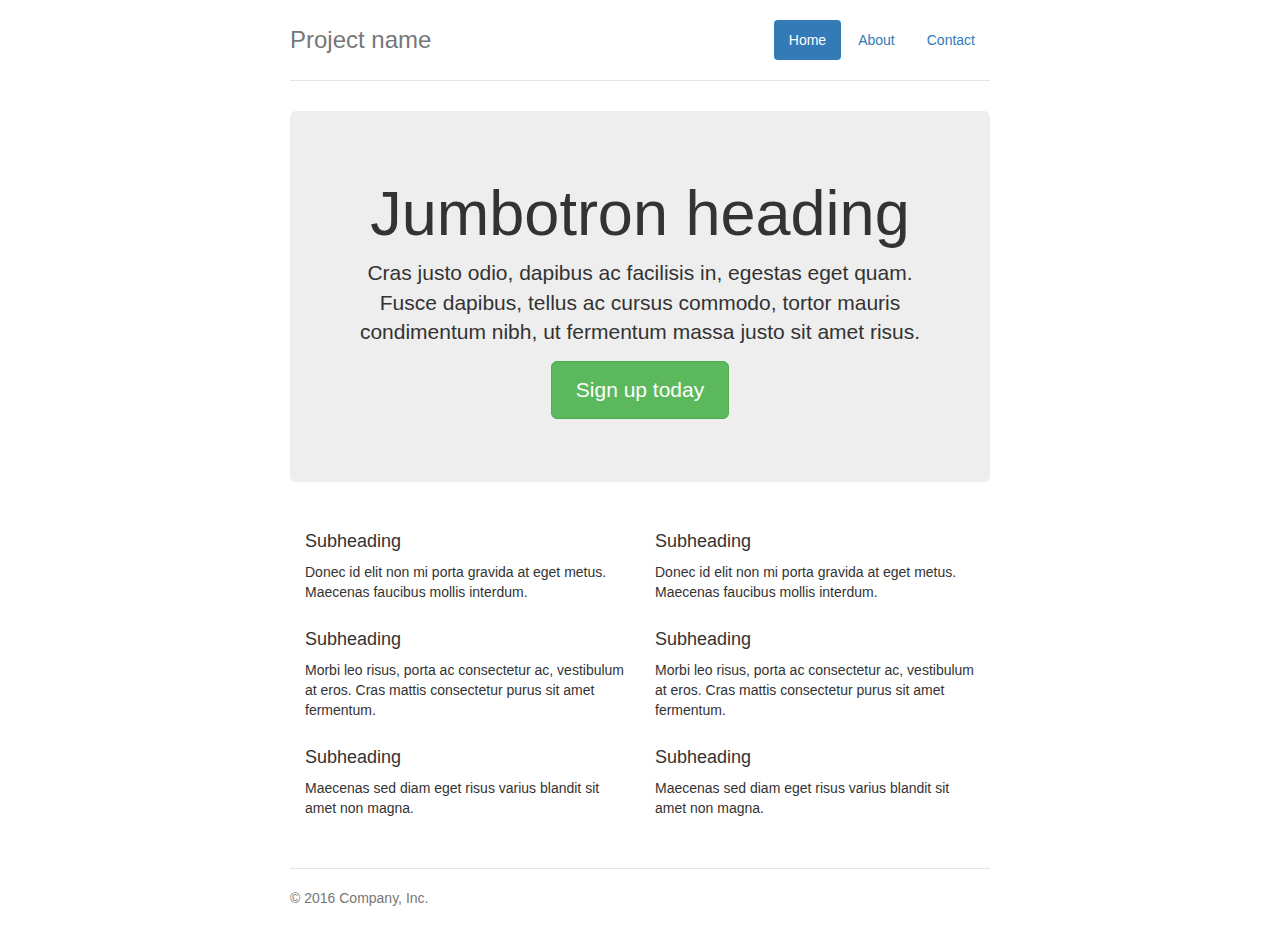
<file: examples/jumbotron-narrow/index.html>
<!DOCTYPE html>
<html lang="en">
  <head>
    <meta charset="utf-8">
    <meta http-equiv="X-UA-Compatible" content="IE=edge">
    <meta name="viewport" content="width=device-width, initial-scale=1">
    <!-- The above 3 meta tags *must* come first in the head; any other head content must come *after* these tags -->
    <meta name="description" content="">
    <meta name="author" content="">
    <link rel="icon" href="../../favicon.ico">

    <title>Narrow Jumbotron Template for Bootstrap</title>

    <!-- Bootstrap core CSS -->
    <link href="../../dist/css/bootstrap.min.css" rel="stylesheet">

    <!-- IE10 viewport hack for Surface/desktop Windows 8 bug -->
    <link href="../../assets/css/ie10-viewport-bug-workaround.css" rel="stylesheet">

    <!-- Custom styles for this template -->
    <link href="jumbotron-narrow.css" rel="stylesheet">

    <!-- Just for debugging purposes. Don't actually copy these 2 lines! -->
    <!--[if lt IE 9]><script src="../../assets/js/ie8-responsive-file-warning.js"></script><![endif]-->
    <script src="../../assets/js/ie-emulation-modes-warning.js"></script>

    <!-- HTML5 shim and Respond.js for IE8 support of HTML5 elements and media queries -->
    <!--[if lt IE 9]>
      <script src="https://oss.maxcdn.com/html5shiv/3.7.3/html5shiv.min.js"></script>
      <script src="https://oss.maxcdn.com/respond/1.4.2/respond.min.js"></script>
    <![endif]-->
  </head>

  <body>

    <div class="container">
      <div class="header clearfix">
        <nav>
          <ul class="nav nav-pills pull-right">
            <li role="presentation" class="active"><a href="#">Home</a></li>
            <li role="presentation"><a href="#">About</a></li>
            <li role="presentation"><a href="#">Contact</a></li>
          </ul>
        </nav>
        <h3 class="text-muted">Project name</h3>
      </div>

      <div class="jumbotron">
        <h1>Jumbotron heading</h1>
        <p class="lead">Cras justo odio, dapibus ac facilisis in, egestas eget quam. Fusce dapibus, tellus ac cursus commodo, tortor mauris condimentum nibh, ut fermentum massa justo sit amet risus.</p>
        <p><a class="btn btn-lg btn-success" href="#" role="button">Sign up today</a></p>
      </div>

      <div class="row marketing">
        <div class="col-lg-6">
          <h4>Subheading</h4>
          <p>Donec id elit non mi porta gravida at eget metus. Maecenas faucibus mollis interdum.</p>

          <h4>Subheading</h4>
          <p>Morbi leo risus, porta ac consectetur ac, vestibulum at eros. Cras mattis consectetur purus sit amet fermentum.</p>

          <h4>Subheading</h4>
          <p>Maecenas sed diam eget risus varius blandit sit amet non magna.</p>
        </div>

        <div class="col-lg-6">
          <h4>Subheading</h4>
          <p>Donec id elit non mi porta gravida at eget metus. Maecenas faucibus mollis interdum.</p>

          <h4>Subheading</h4>
          <p>Morbi leo risus, porta ac consectetur ac, vestibulum at eros. Cras mattis consectetur purus sit amet fermentum.</p>

          <h4>Subheading</h4>
          <p>Maecenas sed diam eget risus varius blandit sit amet non magna.</p>
        </div>
      </div>

      <footer class="footer">
        <p>&copy; 2016 Company, Inc.</p>
      </footer>

    </div> <!-- /container -->


    <!-- IE10 viewport hack for Surface/desktop Windows 8 bug -->
    <script src="../../assets/js/ie10-viewport-bug-workaround.js"></script>
  </body>
</html>
</file>
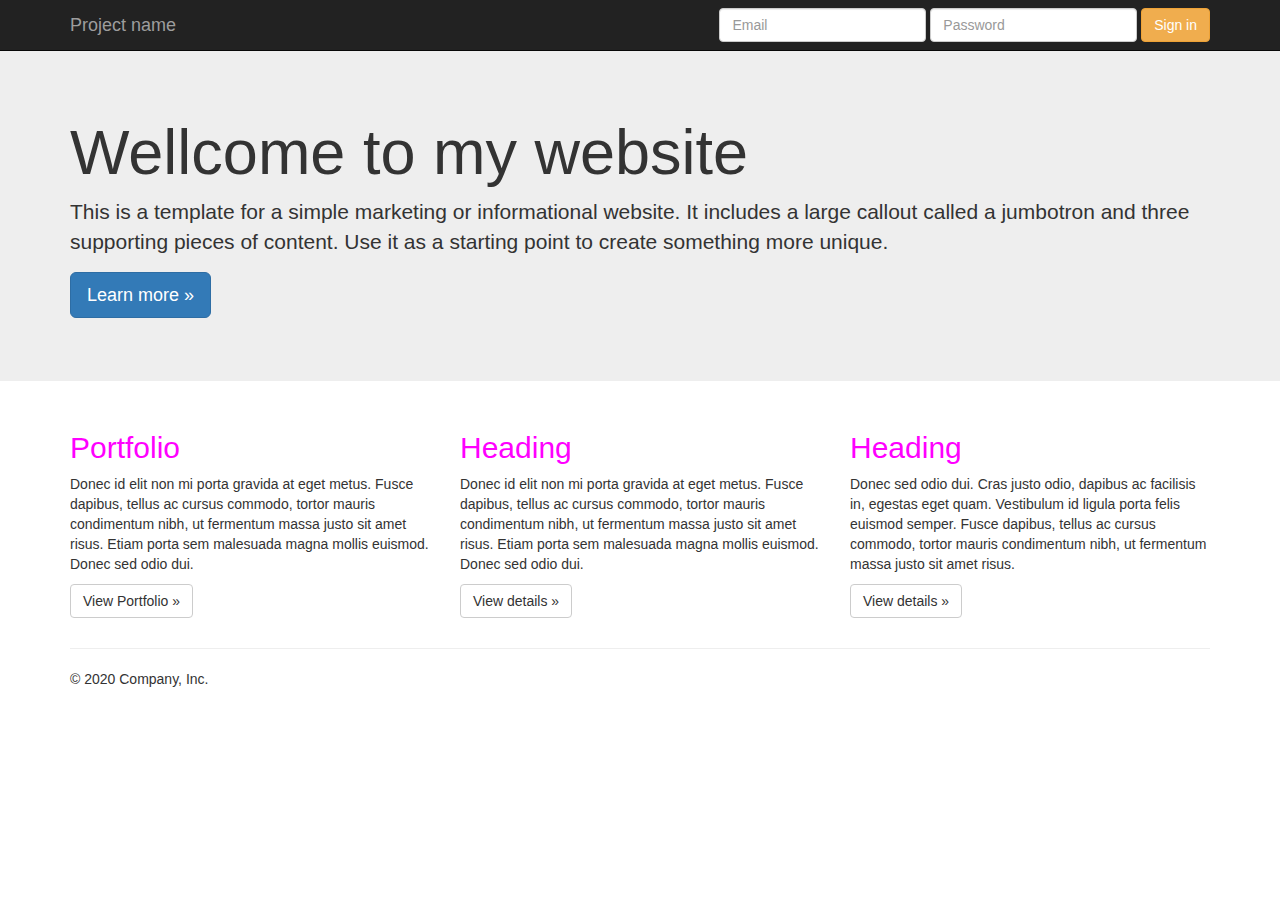
<file: examples/jumbotron/index.html>
<!DOCTYPE html>
<html lang="en">
  <head>
    <meta charset="utf-8">
    <meta http-equiv="X-UA-Compatible" content="IE=edge">
    <meta name="viewport" content="width=device-width, initial-scale=1">
    <!-- The above 3 meta tags *must* come first in the head; any other head content must come *after* these tags -->
    <meta name="description" content="">
    <meta name="author" content="">
    <link rel="icon" href="../../favicon.ico">

    <title>This is my personal website</title>

    <!-- Bootstrap core CSS -->
    <link href="../../dist/css/bootstrap.min.css" rel="stylesheet">

    <!-- IE10 viewport hack for Surface/desktop Windows 8 bug -->
    <link href="../../assets/css/ie10-viewport-bug-workaround.css" rel="stylesheet">

    <!-- Custom styles for this template -->
    <link href="jumbotron.css" rel="stylesheet">

    <!-- Just for debugging purposes. Don't actually copy these 2 lines! -->
    <!--[if lt IE 9]><script src="../../assets/js/ie8-responsive-file-warning.js"></script><![endif]-->
    <script src="../../assets/js/ie-emulation-modes-warning.js"></script>

    <!-- HTML5 shim and Respond.js for IE8 support of HTML5 elements and media queries -->
    <!--[if lt IE 9]>
      <script src="https://oss.maxcdn.com/html5shiv/3.7.3/html5shiv.min.js"></script>
      <script src="https://oss.maxcdn.com/respond/1.4.2/respond.min.js"></script>
    <![endif]-->
  </head>

  <body>

    <nav class="navbar navbar-inverse navbar-fixed-top">
      <div class="container">
        <div class="navbar-header">
          <button type="button" class="navbar-toggle collapsed" data-toggle="collapse" data-target="#navbar" aria-expanded="false" aria-controls="navbar">
            <span class="sr-only">Toggle navigation</span>
            <span class="icon-bar"></span>
            <span class="icon-bar"></span>
            <span class="icon-bar"></span>
          </button>
          <a class="navbar-brand" href="#">Project name</a>
        </div>
        <div id="navbar" class="navbar-collapse collapse">
          <form class="navbar-form navbar-right">
            <div class="form-group">
              <input type="text" placeholder="Email" class="form-control">
            </div>
            <div class="form-group">
              <input type="password" placeholder="Password" class="form-control">
            </div>
            <button type="submit" class="btn btn-warning">Sign in</button>
          </form>
        </div><!--/.navbar-collapse -->
      </div>
    </nav>

    <!-- Main jumbotron for a primary marketing message or call to action -->
    <div class="jumbotron">
      <div class="container">
        <h1>Wellcome to my website</h1>
        <p>This is a template for a simple marketing or informational website. It includes a large callout called a jumbotron and three supporting pieces of content. Use it as a starting point to create something more unique.</p>
        <p><a class="btn btn-primary btn-lg" href="#" role="button">Learn more &raquo;</a></p>
      </div>
    </div>

    <div class="container">
      <!-- Example row of columns -->
      <div class="row">
        <div class="col-md-4">
          <h2>Portfolio</h2>
          <p>Donec id elit non mi porta gravida at eget metus. Fusce dapibus, tellus ac cursus commodo, tortor mauris condimentum nibh, ut fermentum massa justo sit amet risus. Etiam porta sem malesuada magna mollis euismod. Donec sed odio dui. </p>
          <p><a class="btn btn-default" href="portfolio.html" role="button">View Portfolio &raquo;</a></p>
        </div>
        <div class="col-md-4">
          <h2>Heading</h2>
          <p>Donec id elit non mi porta gravida at eget metus. Fusce dapibus, tellus ac cursus commodo, tortor mauris condimentum nibh, ut fermentum massa justo sit amet risus. Etiam porta sem malesuada magna mollis euismod. Donec sed odio dui. </p>
          <p><a class="btn btn-default" href="#" role="button">View details &raquo;</a></p>
       </div>
        <div class="col-md-4">
          <h2>Heading</h2>
          <p>Donec sed odio dui. Cras justo odio, dapibus ac facilisis in, egestas eget quam. Vestibulum id ligula porta felis euismod semper. Fusce dapibus, tellus ac cursus commodo, tortor mauris condimentum nibh, ut fermentum massa justo sit amet risus.</p>
          <p><a class="btn btn-default" href="#" role="button">View details &raquo;</a></p>
        </div>
      </div>

      <hr>

      <footer>
        <p>&copy; 2020 Company, Inc.</p>
      </footer>
    </div> <!-- /container -->


    <!-- Bootstrap core JavaScript
    ================================================== -->
    <!-- Placed at the end of the document so the pages load faster -->
    <script src="https://ajax.googleapis.com/ajax/libs/jquery/1.12.4/jquery.min.js"></script>
    <script>window.jQuery || document.write('<script src="../../assets/js/vendor/jquery.min.js"><\/script>')</script>
    <script src="../../dist/js/bootstrap.min.js"></script>
    <!-- IE10 viewport hack for Surface/desktop Windows 8 bug -->
    <script src="../../assets/js/ie10-viewport-bug-workaround.js"></script>
  </body>
</html>
</file>
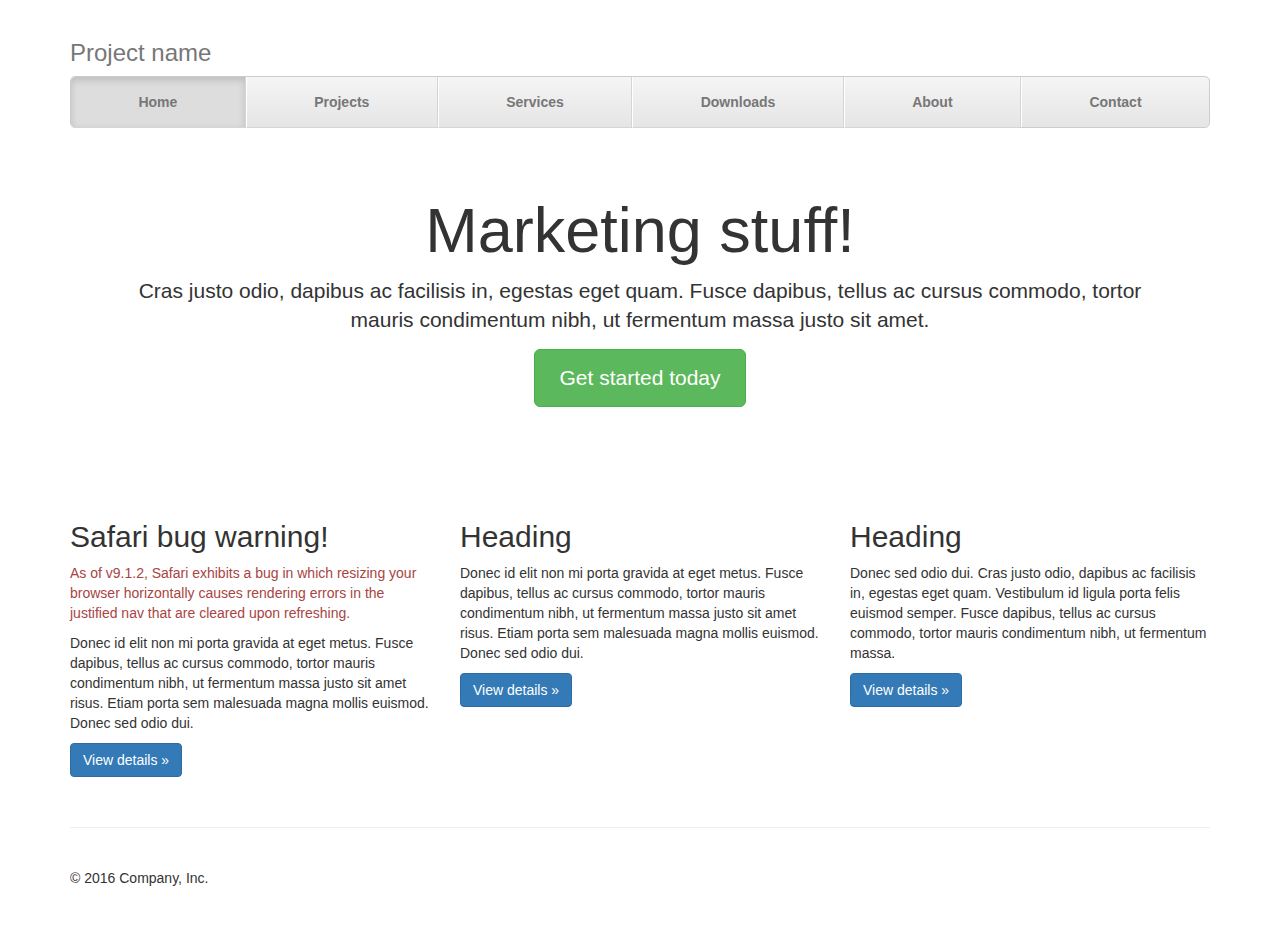
<file: examples/justified-nav/index.html>
<!DOCTYPE html>
<html lang="en">
  <head>
    <meta charset="utf-8">
    <meta http-equiv="X-UA-Compatible" content="IE=edge">
    <meta name="viewport" content="width=device-width, initial-scale=1">
    <!-- The above 3 meta tags *must* come first in the head; any other head content must come *after* these tags -->
    <meta name="description" content="">
    <meta name="author" content="">
    <link rel="icon" href="../../favicon.ico">

    <title>Justified Nav Template for Bootstrap</title>

    <!-- Bootstrap core CSS -->
    <link href="../../dist/css/bootstrap.min.css" rel="stylesheet">

    <!-- IE10 viewport hack for Surface/desktop Windows 8 bug -->
    <link href="../../assets/css/ie10-viewport-bug-workaround.css" rel="stylesheet">

    <!-- Custom styles for this template -->
    <link href="justified-nav.css" rel="stylesheet">

    <!-- Just for debugging purposes. Don't actually copy these 2 lines! -->
    <!--[if lt IE 9]><script src="../../assets/js/ie8-responsive-file-warning.js"></script><![endif]-->
    <script src="../../assets/js/ie-emulation-modes-warning.js"></script>

    <!-- HTML5 shim and Respond.js for IE8 support of HTML5 elements and media queries -->
    <!--[if lt IE 9]>
      <script src="https://oss.maxcdn.com/html5shiv/3.7.3/html5shiv.min.js"></script>
      <script src="https://oss.maxcdn.com/respond/1.4.2/respond.min.js"></script>
    <![endif]-->
  </head>

  <body>

    <div class="container">

      <!-- The justified navigation menu is meant for single line per list item.
           Multiple lines will require custom code not provided by Bootstrap. -->
      <div class="masthead">
        <h3 class="text-muted">Project name</h3>
        <nav>
          <ul class="nav nav-justified">
            <li class="active"><a href="#">Home</a></li>
            <li><a href="#">Projects</a></li>
            <li><a href="#">Services</a></li>
            <li><a href="#">Downloads</a></li>
            <li><a href="#">About</a></li>
            <li><a href="#">Contact</a></li>
          </ul>
        </nav>
      </div>

      <!-- Jumbotron -->
      <div class="jumbotron">
        <h1>Marketing stuff!</h1>
        <p class="lead">Cras justo odio, dapibus ac facilisis in, egestas eget quam. Fusce dapibus, tellus ac cursus commodo, tortor mauris condimentum nibh, ut fermentum massa justo sit amet.</p>
        <p><a class="btn btn-lg btn-success" href="#" role="button">Get started today</a></p>
      </div>

      <!-- Example row of columns -->
      <div class="row">
        <div class="col-lg-4">
          <h2>Safari bug warning!</h2>
          <p class="text-danger">As of v9.1.2, Safari exhibits a bug in which resizing your browser horizontally causes rendering errors in the justified nav that are cleared upon refreshing.</p>
          <p>Donec id elit non mi porta gravida at eget metus. Fusce dapibus, tellus ac cursus commodo, tortor mauris condimentum nibh, ut fermentum massa justo sit amet risus. Etiam porta sem malesuada magna mollis euismod. Donec sed odio dui. </p>
          <p><a class="btn btn-primary" href="#" role="button">View details &raquo;</a></p>
        </div>
        <div class="col-lg-4">
          <h2>Heading</h2>
          <p>Donec id elit non mi porta gravida at eget metus. Fusce dapibus, tellus ac cursus commodo, tortor mauris condimentum nibh, ut fermentum massa justo sit amet risus. Etiam porta sem malesuada magna mollis euismod. Donec sed odio dui. </p>
          <p><a class="btn btn-primary" href="#" role="button">View details &raquo;</a></p>
       </div>
        <div class="col-lg-4">
          <h2>Heading</h2>
          <p>Donec sed odio dui. Cras justo odio, dapibus ac facilisis in, egestas eget quam. Vestibulum id ligula porta felis euismod semper. Fusce dapibus, tellus ac cursus commodo, tortor mauris condimentum nibh, ut fermentum massa.</p>
          <p><a class="btn btn-primary" href="#" role="button">View details &raquo;</a></p>
        </div>
      </div>

      <!-- Site footer -->
      <footer class="footer">
        <p>&copy; 2016 Company, Inc.</p>
      </footer>

    </div> <!-- /container -->


    <!-- IE10 viewport hack for Surface/desktop Windows 8 bug -->
    <script src="../../assets/js/ie10-viewport-bug-workaround.js"></script>
  </body>
</html>
</file>
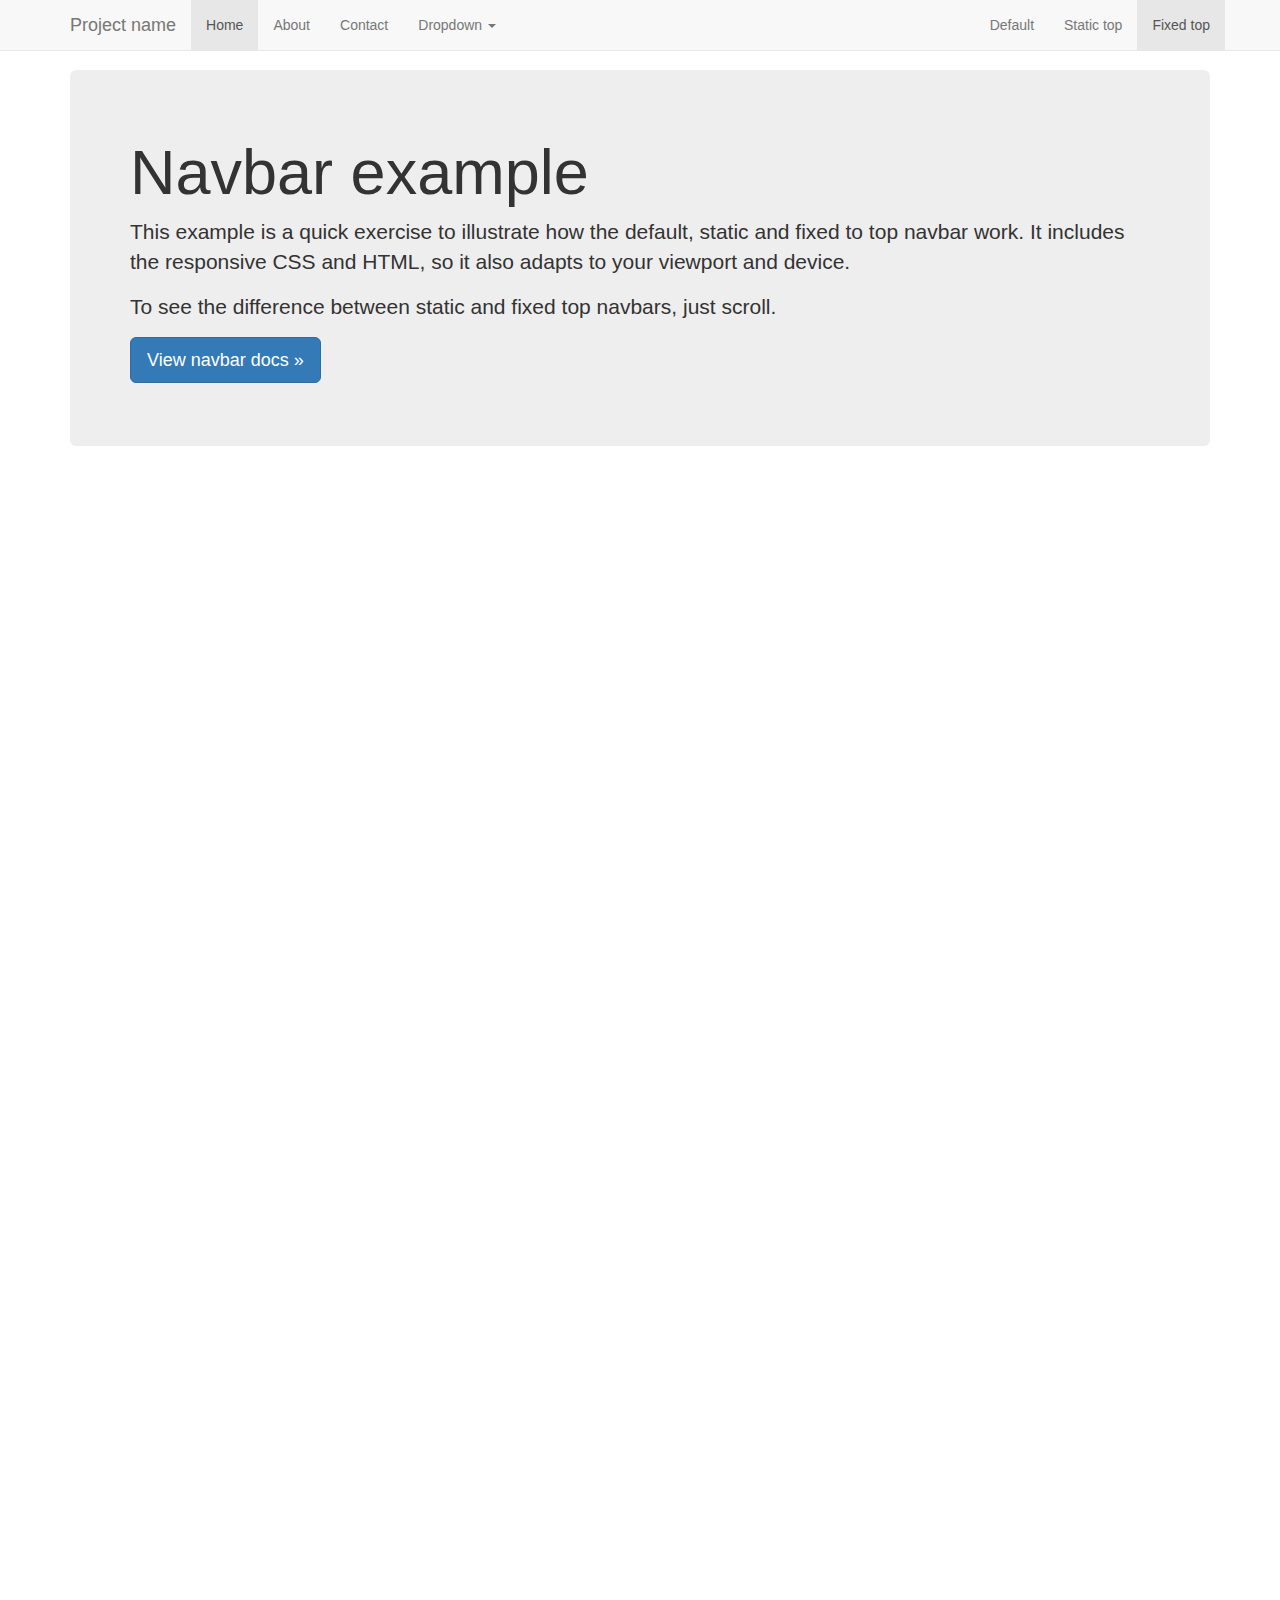
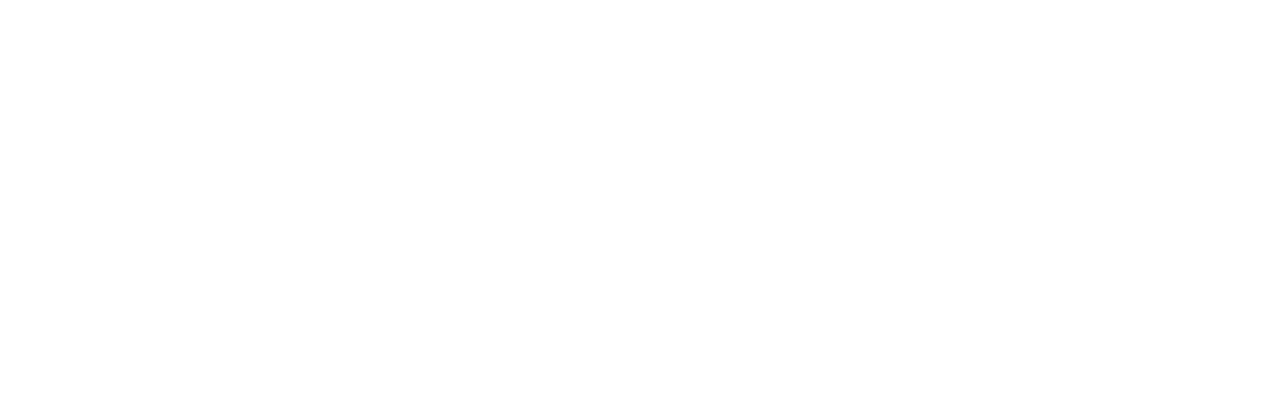
<file: examples/navbar-fixed-top/index.html>
<!DOCTYPE html>
<html lang="en">
  <head>
    <meta charset="utf-8">
    <meta http-equiv="X-UA-Compatible" content="IE=edge">
    <meta name="viewport" content="width=device-width, initial-scale=1">
    <!-- The above 3 meta tags *must* come first in the head; any other head content must come *after* these tags -->
    <meta name="description" content="">
    <meta name="author" content="">
    <link rel="icon" href="../../favicon.ico">

    <title>Fixed Top Navbar Example for Bootstrap</title>

    <!-- Bootstrap core CSS -->
    <link href="../../dist/css/bootstrap.min.css" rel="stylesheet">

    <!-- IE10 viewport hack for Surface/desktop Windows 8 bug -->
    <link href="../../assets/css/ie10-viewport-bug-workaround.css" rel="stylesheet">

    <!-- Custom styles for this template -->
    <link href="navbar-fixed-top.css" rel="stylesheet">

    <!-- Just for debugging purposes. Don't actually copy these 2 lines! -->
    <!--[if lt IE 9]><script src="../../assets/js/ie8-responsive-file-warning.js"></script><![endif]-->
    <script src="../../assets/js/ie-emulation-modes-warning.js"></script>

    <!-- HTML5 shim and Respond.js for IE8 support of HTML5 elements and media queries -->
    <!--[if lt IE 9]>
      <script src="https://oss.maxcdn.com/html5shiv/3.7.3/html5shiv.min.js"></script>
      <script src="https://oss.maxcdn.com/respond/1.4.2/respond.min.js"></script>
    <![endif]-->
  </head>

  <body>

    <!-- Fixed navbar -->
    <nav class="navbar navbar-default navbar-fixed-top">
      <div class="container">
        <div class="navbar-header">
          <button type="button" class="navbar-toggle collapsed" data-toggle="collapse" data-target="#navbar" aria-expanded="false" aria-controls="navbar">
            <span class="sr-only">Toggle navigation</span>
            <span class="icon-bar"></span>
            <span class="icon-bar"></span>
            <span class="icon-bar"></span>
          </button>
          <a class="navbar-brand" href="#">Project name</a>
        </div>
        <div id="navbar" class="navbar-collapse collapse">
          <ul class="nav navbar-nav">
            <li class="active"><a href="#">Home</a></li>
            <li><a href="#about">About</a></li>
            <li><a href="#contact">Contact</a></li>
            <li class="dropdown">
              <a href="#" class="dropdown-toggle" data-toggle="dropdown" role="button" aria-haspopup="true" aria-expanded="false">Dropdown <span class="caret"></span></a>
              <ul class="dropdown-menu">
                <li><a href="#">Action</a></li>
                <li><a href="#">Another action</a></li>
                <li><a href="#">Something else here</a></li>
                <li role="separator" class="divider"></li>
                <li class="dropdown-header">Nav header</li>
                <li><a href="#">Separated link</a></li>
                <li><a href="#">One more separated link</a></li>
              </ul>
            </li>
          </ul>
          <ul class="nav navbar-nav navbar-right">
            <li><a href="../navbar/">Default</a></li>
            <li><a href="../navbar-static-top/">Static top</a></li>
            <li class="active"><a href="./">Fixed top <span class="sr-only">(current)</span></a></li>
          </ul>
        </div><!--/.nav-collapse -->
      </div>
    </nav>

    <div class="container">

      <!-- Main component for a primary marketing message or call to action -->
      <div class="jumbotron">
        <h1>Navbar example</h1>
        <p>This example is a quick exercise to illustrate how the default, static and fixed to top navbar work. It includes the responsive CSS and HTML, so it also adapts to your viewport and device.</p>
        <p>To see the difference between static and fixed top navbars, just scroll.</p>
        <p>
          <a class="btn btn-lg btn-primary" href="../../components/#navbar" role="button">View navbar docs &raquo;</a>
        </p>
      </div>

    </div> <!-- /container -->


    <!-- Bootstrap core JavaScript
    ================================================== -->
    <!-- Placed at the end of the document so the pages load faster -->
    <script src="https://ajax.googleapis.com/ajax/libs/jquery/1.12.4/jquery.min.js"></script>
    <script>window.jQuery || document.write('<script src="../../assets/js/vendor/jquery.min.js"><\/script>')</script>
    <script src="../../dist/js/bootstrap.min.js"></script>
    <!-- IE10 viewport hack for Surface/desktop Windows 8 bug -->
    <script src="../../assets/js/ie10-viewport-bug-workaround.js"></script>
  </body>
</html>
</file>
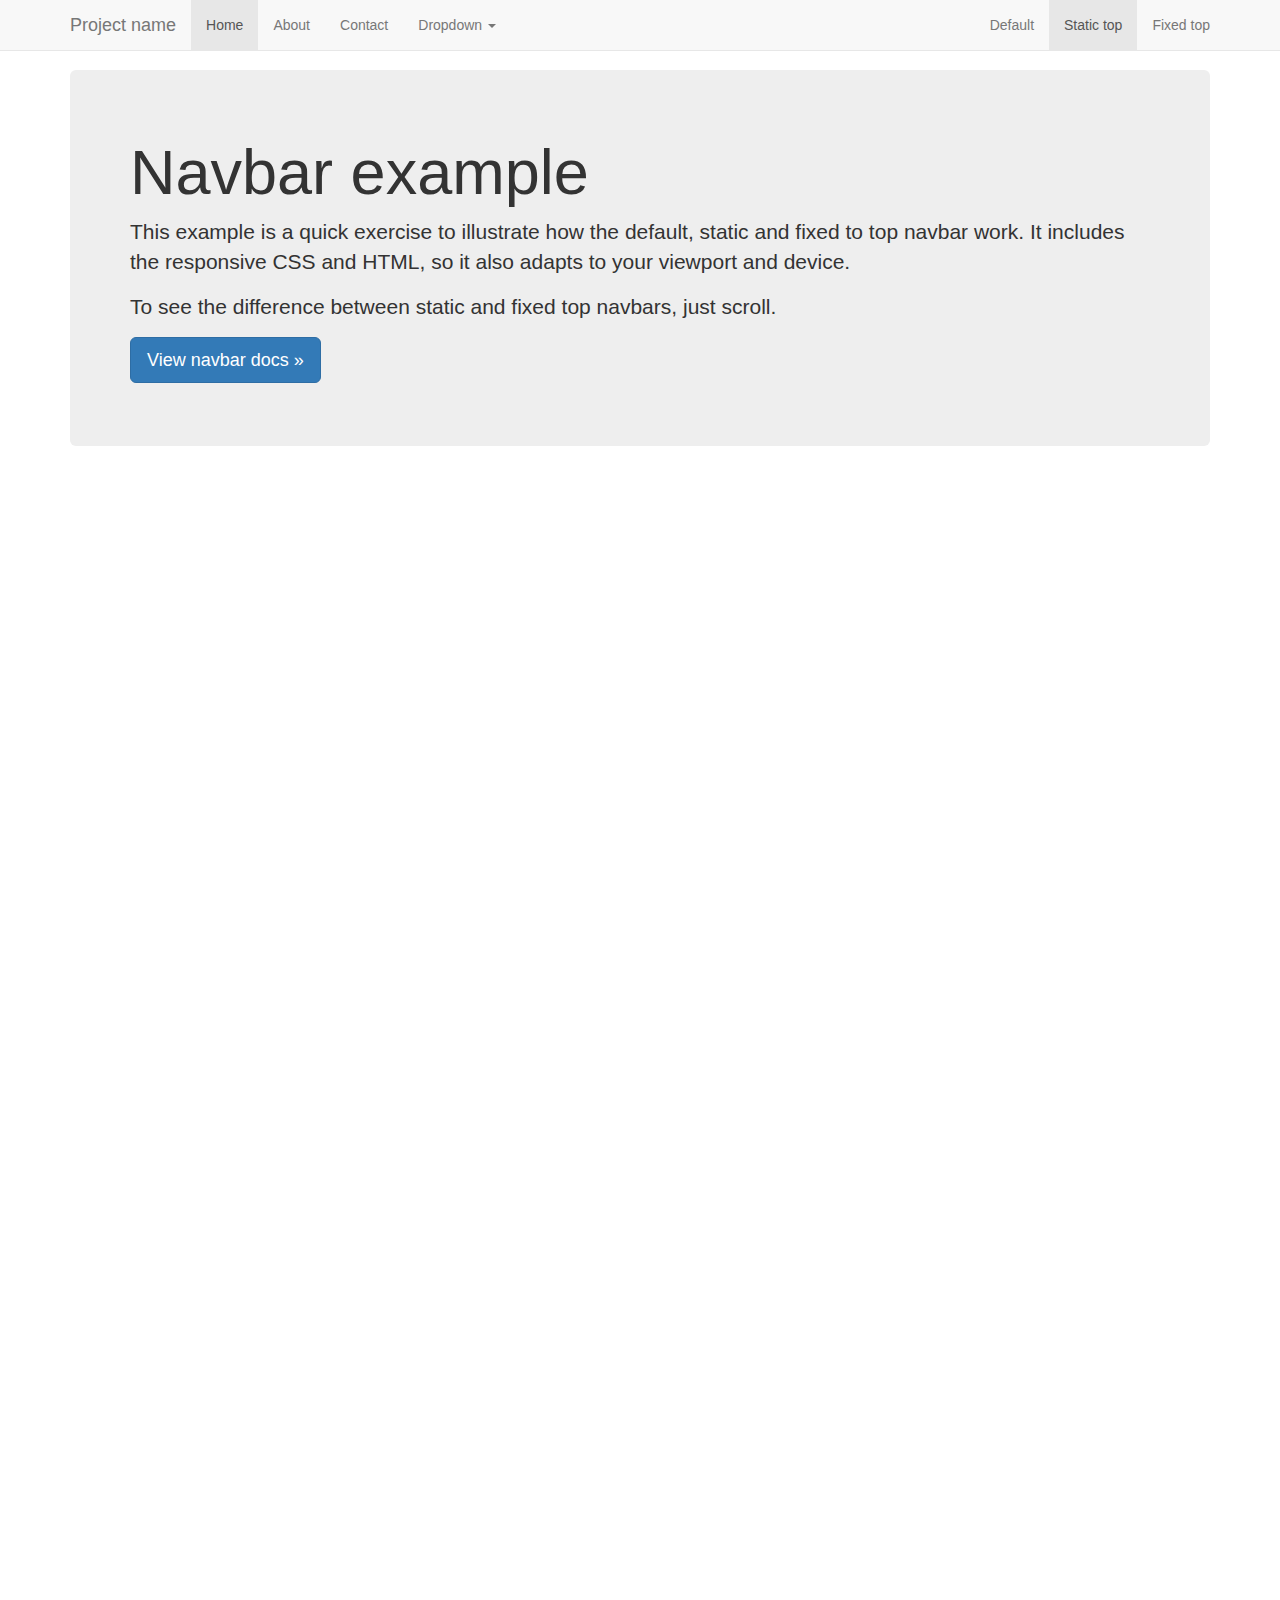
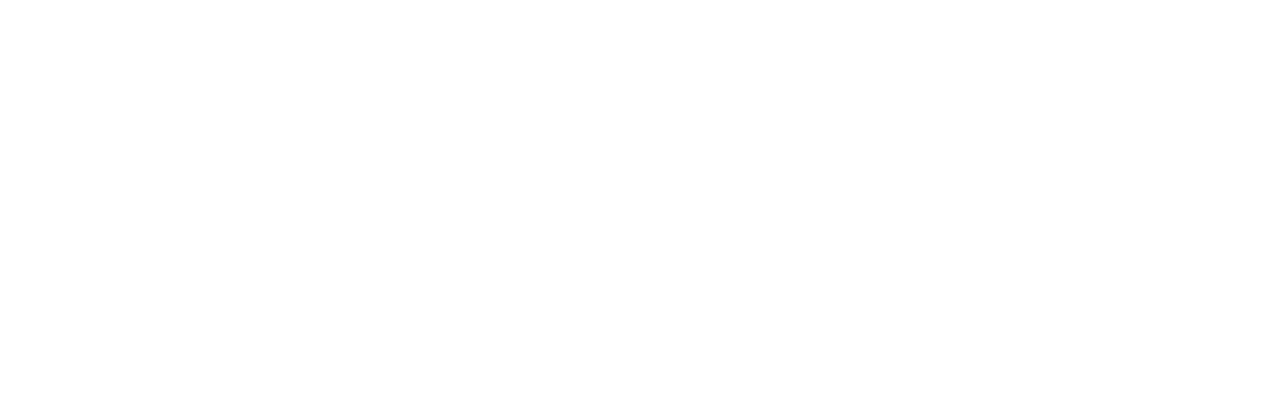
<file: examples/navbar-static-top/index.html>
<!DOCTYPE html>
<html lang="en">
  <head>
    <meta charset="utf-8">
    <meta http-equiv="X-UA-Compatible" content="IE=edge">
    <meta name="viewport" content="width=device-width, initial-scale=1">
    <!-- The above 3 meta tags *must* come first in the head; any other head content must come *after* these tags -->
    <meta name="description" content="">
    <meta name="author" content="">
    <link rel="icon" href="../../favicon.ico">

    <title>Static Top Navbar Example for Bootstrap</title>

    <!-- Bootstrap core CSS -->
    <link href="../../dist/css/bootstrap.min.css" rel="stylesheet">

    <!-- IE10 viewport hack for Surface/desktop Windows 8 bug -->
    <link href="../../assets/css/ie10-viewport-bug-workaround.css" rel="stylesheet">

    <!-- Custom styles for this template -->
    <link href="navbar-static-top.css" rel="stylesheet">

    <!-- Just for debugging purposes. Don't actually copy these 2 lines! -->
    <!--[if lt IE 9]><script src="../../assets/js/ie8-responsive-file-warning.js"></script><![endif]-->
    <script src="../../assets/js/ie-emulation-modes-warning.js"></script>

    <!-- HTML5 shim and Respond.js for IE8 support of HTML5 elements and media queries -->
    <!--[if lt IE 9]>
      <script src="https://oss.maxcdn.com/html5shiv/3.7.3/html5shiv.min.js"></script>
      <script src="https://oss.maxcdn.com/respond/1.4.2/respond.min.js"></script>
    <![endif]-->
  </head>

  <body>

    <!-- Static navbar -->
    <nav class="navbar navbar-default navbar-static-top">
      <div class="container">
        <div class="navbar-header">
          <button type="button" class="navbar-toggle collapsed" data-toggle="collapse" data-target="#navbar" aria-expanded="false" aria-controls="navbar">
            <span class="sr-only">Toggle navigation</span>
            <span class="icon-bar"></span>
            <span class="icon-bar"></span>
            <span class="icon-bar"></span>
          </button>
          <a class="navbar-brand" href="#">Project name</a>
        </div>
        <div id="navbar" class="navbar-collapse collapse">
          <ul class="nav navbar-nav">
            <li class="active"><a href="#">Home</a></li>
            <li><a href="#about">About</a></li>
            <li><a href="#contact">Contact</a></li>
            <li class="dropdown">
              <a href="#" class="dropdown-toggle" data-toggle="dropdown" role="button" aria-haspopup="true" aria-expanded="false">Dropdown <span class="caret"></span></a>
              <ul class="dropdown-menu">
                <li><a href="#">Action</a></li>
                <li><a href="#">Another action</a></li>
                <li><a href="#">Something else here</a></li>
                <li role="separator" class="divider"></li>
                <li class="dropdown-header">Nav header</li>
                <li><a href="#">Separated link</a></li>
                <li><a href="#">One more separated link</a></li>
              </ul>
            </li>
          </ul>
          <ul class="nav navbar-nav navbar-right">
            <li><a href="../navbar/">Default</a></li>
            <li class="active"><a href="./">Static top <span class="sr-only">(current)</span></a></li>
            <li><a href="../navbar-fixed-top/">Fixed top</a></li>
          </ul>
        </div><!--/.nav-collapse -->
      </div>
    </nav>


    <div class="container">

      <!-- Main component for a primary marketing message or call to action -->
      <div class="jumbotron">
        <h1>Navbar example</h1>
        <p>This example is a quick exercise to illustrate how the default, static and fixed to top navbar work. It includes the responsive CSS and HTML, so it also adapts to your viewport and device.</p>
        <p>To see the difference between static and fixed top navbars, just scroll.</p>
        <p>
          <a class="btn btn-lg btn-primary" href="../../components/#navbar" role="button">View navbar docs &raquo;</a>
        </p>
      </div>

    </div> <!-- /container -->


    <!-- Bootstrap core JavaScript
    ================================================== -->
    <!-- Placed at the end of the document so the pages load faster -->
    <script src="https://ajax.googleapis.com/ajax/libs/jquery/1.12.4/jquery.min.js"></script>
    <script>window.jQuery || document.write('<script src="../../assets/js/vendor/jquery.min.js"><\/script>')</script>
    <script src="../../dist/js/bootstrap.min.js"></script>
    <!-- IE10 viewport hack for Surface/desktop Windows 8 bug -->
    <script src="../../assets/js/ie10-viewport-bug-workaround.js"></script>
  </body>
</html>
</file>
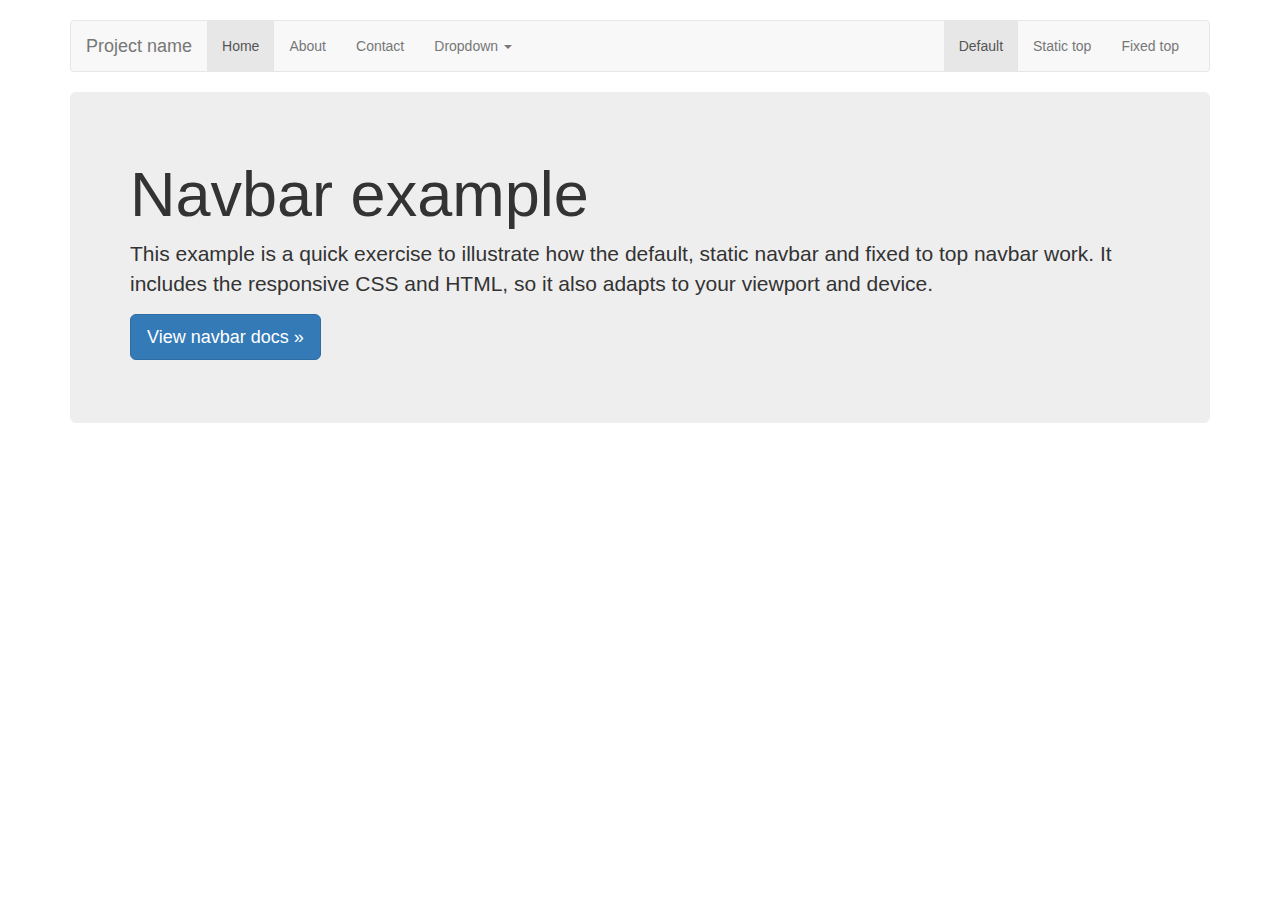
<file: examples/navbar/index.html>
<!DOCTYPE html>
<html lang="en">
  <head>
    <meta charset="utf-8">
    <meta http-equiv="X-UA-Compatible" content="IE=edge">
    <meta name="viewport" content="width=device-width, initial-scale=1">
    <!-- The above 3 meta tags *must* come first in the head; any other head content must come *after* these tags -->
    <meta name="description" content="">
    <meta name="author" content="">
    <link rel="icon" href="../../favicon.ico">

    <title>Navbar Template for Bootstrap</title>

    <!-- Bootstrap core CSS -->
    <link href="../../dist/css/bootstrap.min.css" rel="stylesheet">

    <!-- IE10 viewport hack for Surface/desktop Windows 8 bug -->
    <link href="../../assets/css/ie10-viewport-bug-workaround.css" rel="stylesheet">

    <!-- Custom styles for this template -->
    <link href="navbar.css" rel="stylesheet">

    <!-- Just for debugging purposes. Don't actually copy these 2 lines! -->
    <!--[if lt IE 9]><script src="../../assets/js/ie8-responsive-file-warning.js"></script><![endif]-->
    <script src="../../assets/js/ie-emulation-modes-warning.js"></script>

    <!-- HTML5 shim and Respond.js for IE8 support of HTML5 elements and media queries -->
    <!--[if lt IE 9]>
      <script src="https://oss.maxcdn.com/html5shiv/3.7.3/html5shiv.min.js"></script>
      <script src="https://oss.maxcdn.com/respond/1.4.2/respond.min.js"></script>
    <![endif]-->
  </head>

  <body>

    <div class="container">

      <!-- Static navbar -->
      <nav class="navbar navbar-default">
        <div class="container-fluid">
          <div class="navbar-header">
            <button type="button" class="navbar-toggle collapsed" data-toggle="collapse" data-target="#navbar" aria-expanded="false" aria-controls="navbar">
              <span class="sr-only">Toggle navigation</span>
              <span class="icon-bar"></span>
              <span class="icon-bar"></span>
              <span class="icon-bar"></span>
            </button>
            <a class="navbar-brand" href="#">Project name</a>
          </div>
          <div id="navbar" class="navbar-collapse collapse">
            <ul class="nav navbar-nav">
              <li class="active"><a href="#">Home</a></li>
              <li><a href="#">About</a></li>
              <li><a href="#">Contact</a></li>
              <li class="dropdown">
                <a href="#" class="dropdown-toggle" data-toggle="dropdown" role="button" aria-haspopup="true" aria-expanded="false">Dropdown <span class="caret"></span></a>
                <ul class="dropdown-menu">
                  <li><a href="#">Action</a></li>
                  <li><a href="#">Another action</a></li>
                  <li><a href="#">Something else here</a></li>
                  <li role="separator" class="divider"></li>
                  <li class="dropdown-header">Nav header</li>
                  <li><a href="#">Separated link</a></li>
                  <li><a href="#">One more separated link</a></li>
                </ul>
              </li>
            </ul>
            <ul class="nav navbar-nav navbar-right">
              <li class="active"><a href="./">Default <span class="sr-only">(current)</span></a></li>
              <li><a href="../navbar-static-top/">Static top</a></li>
              <li><a href="../navbar-fixed-top/">Fixed top</a></li>
            </ul>
          </div><!--/.nav-collapse -->
        </div><!--/.container-fluid -->
      </nav>

      <!-- Main component for a primary marketing message or call to action -->
      <div class="jumbotron">
        <h1>Navbar example</h1>
        <p>This example is a quick exercise to illustrate how the default, static navbar and fixed to top navbar work. It includes the responsive CSS and HTML, so it also adapts to your viewport and device.</p>
        <p>
          <a class="btn btn-lg btn-primary" href="../../components/#navbar" role="button">View navbar docs &raquo;</a>
        </p>
      </div>

    </div> <!-- /container -->


    <!-- Bootstrap core JavaScript
    ================================================== -->
    <!-- Placed at the end of the document so the pages load faster -->
    <script src="https://ajax.googleapis.com/ajax/libs/jquery/1.12.4/jquery.min.js"></script>
    <script>window.jQuery || document.write('<script src="../../assets/js/vendor/jquery.min.js"><\/script>')</script>
    <script src="../../dist/js/bootstrap.min.js"></script>
    <!-- IE10 viewport hack for Surface/desktop Windows 8 bug -->
    <script src="../../assets/js/ie10-viewport-bug-workaround.js"></script>
  </body>
</html>
</file>
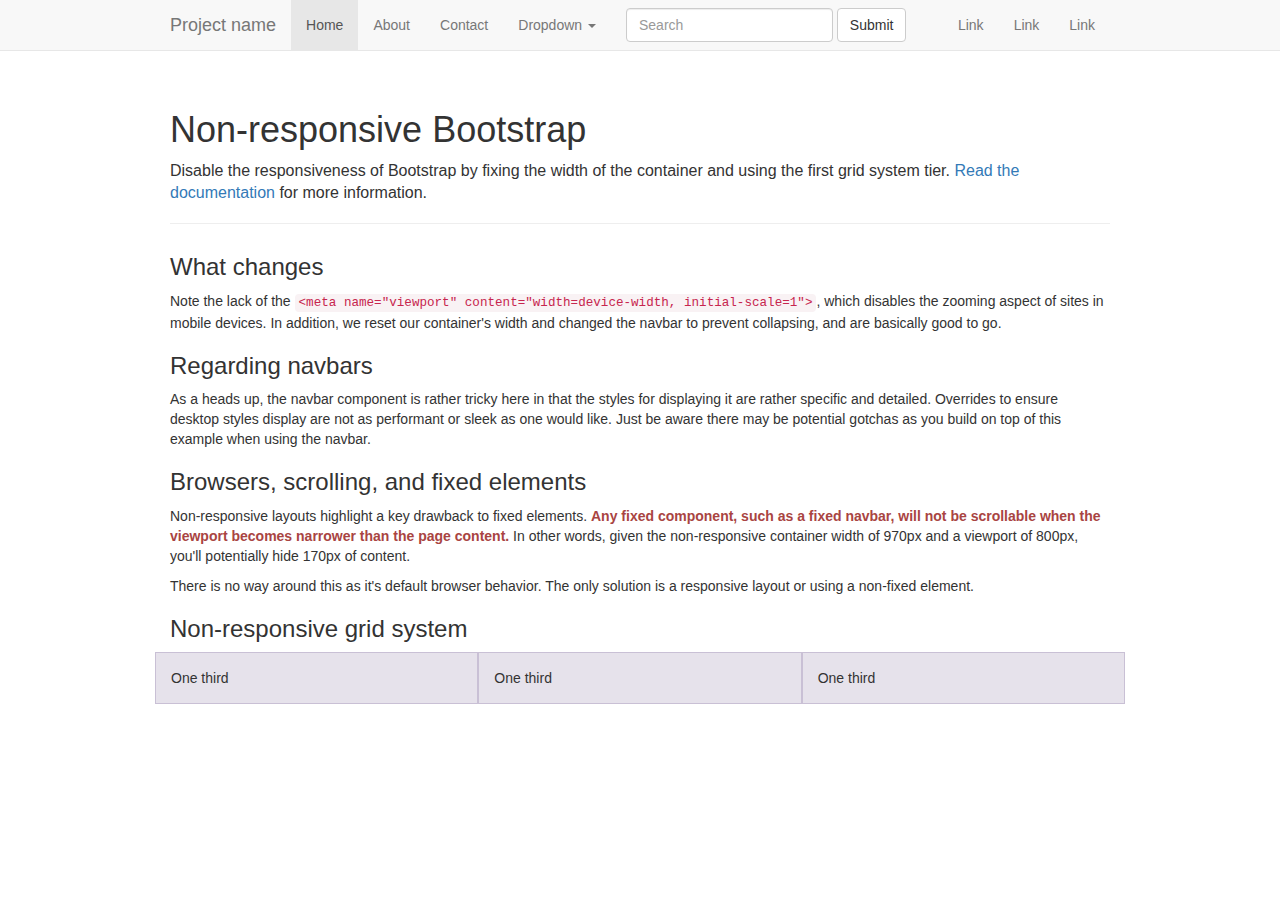
<file: examples/non-responsive/index.html>
<!DOCTYPE html>
<html lang="en">
  <head>
    <meta charset="utf-8">
    <meta http-equiv="X-UA-Compatible" content="IE=edge">
    <!-- The above 2 meta tags *must* come first in the head; any other head content must come *after* these tags -->
    <meta name="description" content="">
    <meta name="author" content="">

    <!-- Note there is no responsive meta tag here -->

    <link rel="icon" href="../../favicon.ico">

    <title>Non-responsive Template for Bootstrap</title>

    <!-- Bootstrap core CSS -->
    <link href="../../dist/css/bootstrap.min.css" rel="stylesheet">

    <!-- IE10 viewport hack for Surface/desktop Windows 8 bug -->
    <link href="../../assets/css/ie10-viewport-bug-workaround.css" rel="stylesheet">

    <!-- Custom styles for this template -->
    <link href="non-responsive.css" rel="stylesheet">

    <!-- Just for debugging purposes. Don't actually copy these 2 lines! -->
    <!--[if lt IE 9]><script src="../../assets/js/ie8-responsive-file-warning.js"></script><![endif]-->
    <script src="../../assets/js/ie-emulation-modes-warning.js"></script>

    <!-- HTML5 shim and Respond.js for IE8 support of HTML5 elements and media queries -->
    <!--[if lt IE 9]>
      <script src="https://oss.maxcdn.com/html5shiv/3.7.3/html5shiv.min.js"></script>
      <script src="https://oss.maxcdn.com/respond/1.4.2/respond.min.js"></script>
    <![endif]-->
  </head>

  <body>

    <!-- Fixed navbar -->
    <nav class="navbar navbar-default navbar-fixed-top">
      <div class="container">
        <div class="navbar-header">
          <!-- The mobile navbar-toggle button can be safely removed since you do not need it in a non-responsive implementation -->
          <a class="navbar-brand" href="#">Project name</a>
        </div>
        <!-- Note that the .navbar-collapse and .collapse classes have been removed from the #navbar -->
        <div id="navbar">
          <ul class="nav navbar-nav">
            <li class="active"><a href="#">Home</a></li>
            <li><a href="#about">About</a></li>
            <li><a href="#contact">Contact</a></li>
            <li class="dropdown">
              <a href="#" class="dropdown-toggle" data-toggle="dropdown" role="button" aria-haspopup="true" aria-expanded="false">Dropdown <span class="caret"></span></a>
              <ul class="dropdown-menu">
                <li><a href="#">Action</a></li>
                <li><a href="#">Another action</a></li>
                <li><a href="#">Something else here</a></li>
                <li role="separator" class="divider"></li>
                <li class="dropdown-header">Nav header</li>
                <li><a href="#">Separated link</a></li>
                <li><a href="#">One more separated link</a></li>
              </ul>
            </li>
          </ul>
          <form class="navbar-form navbar-left">
            <div class="form-group">
              <input type="text" class="form-control" placeholder="Search">
            </div>
            <button type="submit" class="btn btn-default">Submit</button>
          </form>
          <ul class="nav navbar-nav navbar-right">
            <li><a href="#">Link</a></li>
            <li><a href="#">Link</a></li>
            <li><a href="#">Link</a></li>
          </ul>
        </div><!--/.nav-collapse -->
      </div>
    </nav>

    <div class="container">

      <div class="page-header">
        <h1>Non-responsive Bootstrap</h1>
        <p class="lead">Disable the responsiveness of Bootstrap by fixing the width of the container and using the first grid system tier. <a href="http://getbootstrap.com/getting-started/#disable-responsive">Read the documentation</a> for more information.</p>
      </div>

      <h3>What changes</h3>
      <p>Note the lack of the <code>&lt;meta name="viewport" content="width=device-width, initial-scale=1"&gt;</code>, which disables the zooming aspect of sites in mobile devices. In addition, we reset our container's width and changed the navbar to prevent collapsing, and are basically good to go.</p>

      <h3>Regarding navbars</h3>
      <p>As a heads up, the navbar component is rather tricky here in that the styles for displaying it are rather specific and detailed. Overrides to ensure desktop styles display are not as performant or sleek as one would like. Just be aware there may be potential gotchas as you build on top of this example when using the navbar.</p>

      <h3>Browsers, scrolling, and fixed elements</h3>
      <p>Non-responsive layouts highlight a key drawback to fixed elements. <strong class="text-danger">Any fixed component, such as a fixed navbar, will not be scrollable when the viewport becomes narrower than the page content.</strong> In other words, given the non-responsive container width of 970px and a viewport of 800px, you'll potentially hide 170px of content.</p>
      <p>There is no way around this as it's default browser behavior. The only solution is a responsive layout or using a non-fixed element.</p>

      <h3>Non-responsive grid system</h3>
      <div class="row">
        <div class="col-xs-4">One third</div>
        <div class="col-xs-4">One third</div>
        <div class="col-xs-4">One third</div>
      </div>

    </div> <!-- /container -->


    <!-- Bootstrap core JavaScript
    ================================================== -->
    <!-- Placed at the end of the document so the pages load faster -->
    <script src="https://ajax.googleapis.com/ajax/libs/jquery/1.12.4/jquery.min.js"></script>
    <script>window.jQuery || document.write('<script src="../../assets/js/vendor/jquery.min.js"><\/script>')</script>
    <script src="../../dist/js/bootstrap.min.js"></script>
    <!-- IE10 viewport hack for Surface/desktop Windows 8 bug -->
    <script src="../../assets/js/ie10-viewport-bug-workaround.js"></script>
  </body>
</html>
</file>
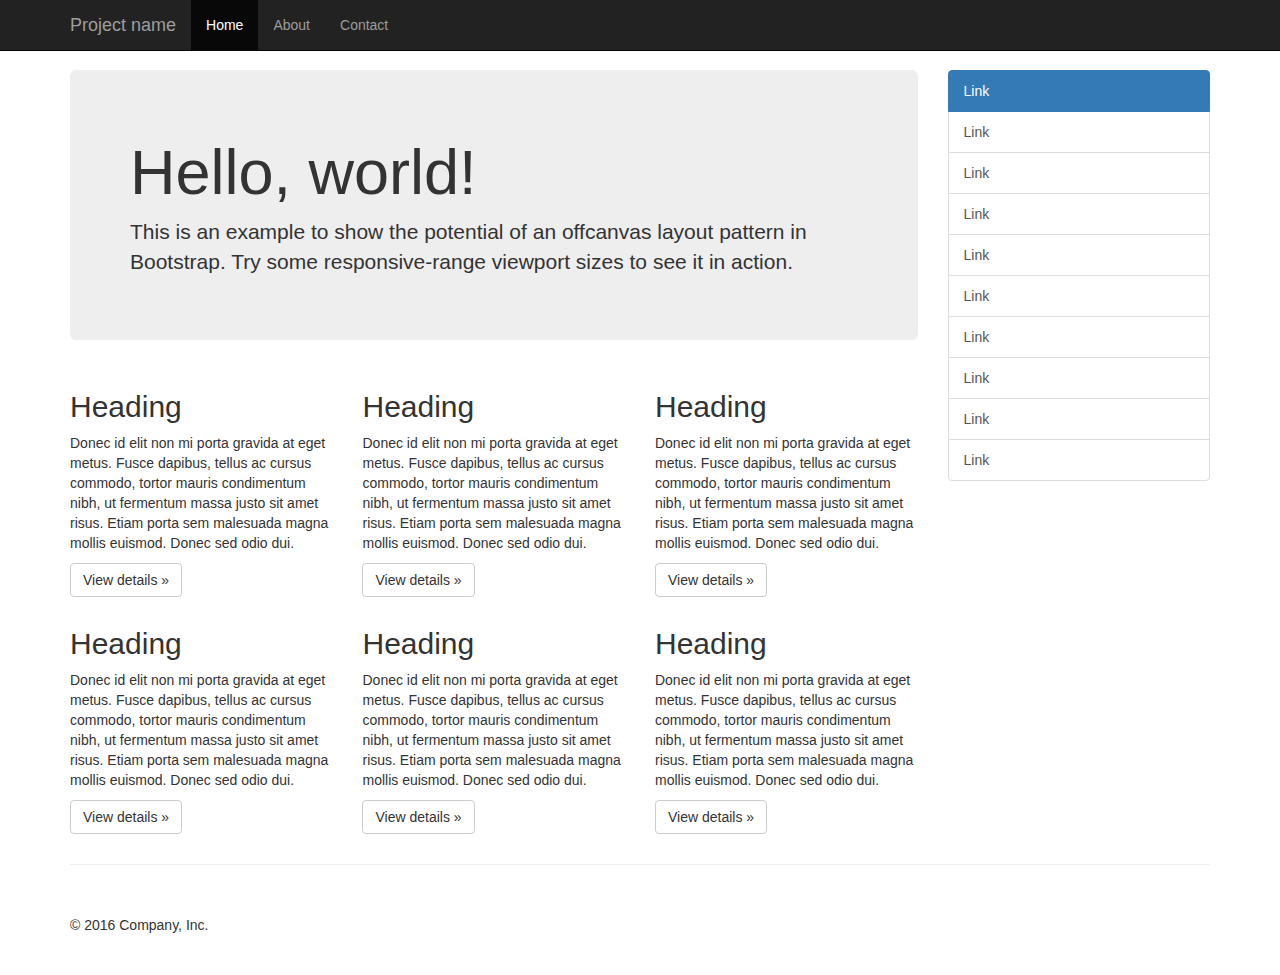
<file: examples/offcanvas/index.html>
<!DOCTYPE html>
<html lang="en">
  <head>
    <meta charset="utf-8">
    <meta http-equiv="X-UA-Compatible" content="IE=edge">
    <meta name="viewport" content="width=device-width, initial-scale=1">
    <!-- The above 3 meta tags *must* come first in the head; any other head content must come *after* these tags -->
    <meta name="description" content="">
    <meta name="author" content="">
    <link rel="icon" href="../../favicon.ico">

    <title>Off Canvas Template for Bootstrap</title>

    <!-- Bootstrap core CSS -->
    <link href="../../dist/css/bootstrap.min.css" rel="stylesheet">

    <!-- IE10 viewport hack for Surface/desktop Windows 8 bug -->
    <link href="../../assets/css/ie10-viewport-bug-workaround.css" rel="stylesheet">

    <!-- Custom styles for this template -->
    <link href="offcanvas.css" rel="stylesheet">

    <!-- Just for debugging purposes. Don't actually copy these 2 lines! -->
    <!--[if lt IE 9]><script src="../../assets/js/ie8-responsive-file-warning.js"></script><![endif]-->
    <script src="../../assets/js/ie-emulation-modes-warning.js"></script>

    <!-- HTML5 shim and Respond.js for IE8 support of HTML5 elements and media queries -->
    <!--[if lt IE 9]>
      <script src="https://oss.maxcdn.com/html5shiv/3.7.3/html5shiv.min.js"></script>
      <script src="https://oss.maxcdn.com/respond/1.4.2/respond.min.js"></script>
    <![endif]-->
  </head>

  <body>
    <nav class="navbar navbar-fixed-top navbar-inverse">
      <div class="container">
        <div class="navbar-header">
          <button type="button" class="navbar-toggle collapsed" data-toggle="collapse" data-target="#navbar" aria-expanded="false" aria-controls="navbar">
            <span class="sr-only">Toggle navigation</span>
            <span class="icon-bar"></span>
            <span class="icon-bar"></span>
            <span class="icon-bar"></span>
          </button>
          <a class="navbar-brand" href="#">Project name</a>
        </div>
        <div id="navbar" class="collapse navbar-collapse">
          <ul class="nav navbar-nav">
            <li class="active"><a href="#">Home</a></li>
            <li><a href="#about">About</a></li>
            <li><a href="#contact">Contact</a></li>
          </ul>
        </div><!-- /.nav-collapse -->
      </div><!-- /.container -->
    </nav><!-- /.navbar -->

    <div class="container">

      <div class="row row-offcanvas row-offcanvas-right">

        <div class="col-xs-12 col-sm-9">
          <p class="pull-right visible-xs">
            <button type="button" class="btn btn-primary btn-xs" data-toggle="offcanvas">Toggle nav</button>
          </p>
          <div class="jumbotron">
            <h1>Hello, world!</h1>
            <p>This is an example to show the potential of an offcanvas layout pattern in Bootstrap. Try some responsive-range viewport sizes to see it in action.</p>
          </div>
          <div class="row">
            <div class="col-xs-6 col-lg-4">
              <h2>Heading</h2>
              <p>Donec id elit non mi porta gravida at eget metus. Fusce dapibus, tellus ac cursus commodo, tortor mauris condimentum nibh, ut fermentum massa justo sit amet risus. Etiam porta sem malesuada magna mollis euismod. Donec sed odio dui. </p>
              <p><a class="btn btn-default" href="#" role="button">View details &raquo;</a></p>
            </div><!--/.col-xs-6.col-lg-4-->
            <div class="col-xs-6 col-lg-4">
              <h2>Heading</h2>
              <p>Donec id elit non mi porta gravida at eget metus. Fusce dapibus, tellus ac cursus commodo, tortor mauris condimentum nibh, ut fermentum massa justo sit amet risus. Etiam porta sem malesuada magna mollis euismod. Donec sed odio dui. </p>
              <p><a class="btn btn-default" href="#" role="button">View details &raquo;</a></p>
            </div><!--/.col-xs-6.col-lg-4-->
            <div class="col-xs-6 col-lg-4">
              <h2>Heading</h2>
              <p>Donec id elit non mi porta gravida at eget metus. Fusce dapibus, tellus ac cursus commodo, tortor mauris condimentum nibh, ut fermentum massa justo sit amet risus. Etiam porta sem malesuada magna mollis euismod. Donec sed odio dui. </p>
              <p><a class="btn btn-default" href="#" role="button">View details &raquo;</a></p>
            </div><!--/.col-xs-6.col-lg-4-->
            <div class="col-xs-6 col-lg-4">
              <h2>Heading</h2>
              <p>Donec id elit non mi porta gravida at eget metus. Fusce dapibus, tellus ac cursus commodo, tortor mauris condimentum nibh, ut fermentum massa justo sit amet risus. Etiam porta sem malesuada magna mollis euismod. Donec sed odio dui. </p>
              <p><a class="btn btn-default" href="#" role="button">View details &raquo;</a></p>
            </div><!--/.col-xs-6.col-lg-4-->
            <div class="col-xs-6 col-lg-4">
              <h2>Heading</h2>
              <p>Donec id elit non mi porta gravida at eget metus. Fusce dapibus, tellus ac cursus commodo, tortor mauris condimentum nibh, ut fermentum massa justo sit amet risus. Etiam porta sem malesuada magna mollis euismod. Donec sed odio dui. </p>
              <p><a class="btn btn-default" href="#" role="button">View details &raquo;</a></p>
            </div><!--/.col-xs-6.col-lg-4-->
            <div class="col-xs-6 col-lg-4">
              <h2>Heading</h2>
              <p>Donec id elit non mi porta gravida at eget metus. Fusce dapibus, tellus ac cursus commodo, tortor mauris condimentum nibh, ut fermentum massa justo sit amet risus. Etiam porta sem malesuada magna mollis euismod. Donec sed odio dui. </p>
              <p><a class="btn btn-default" href="#" role="button">View details &raquo;</a></p>
            </div><!--/.col-xs-6.col-lg-4-->
          </div><!--/row-->
        </div><!--/.col-xs-12.col-sm-9-->

        <div class="col-xs-6 col-sm-3 sidebar-offcanvas" id="sidebar">
          <div class="list-group">
            <a href="#" class="list-group-item active">Link</a>
            <a href="#" class="list-group-item">Link</a>
            <a href="#" class="list-group-item">Link</a>
            <a href="#" class="list-group-item">Link</a>
            <a href="#" class="list-group-item">Link</a>
            <a href="#" class="list-group-item">Link</a>
            <a href="#" class="list-group-item">Link</a>
            <a href="#" class="list-group-item">Link</a>
            <a href="#" class="list-group-item">Link</a>
            <a href="#" class="list-group-item">Link</a>
          </div>
        </div><!--/.sidebar-offcanvas-->
      </div><!--/row-->

      <hr>

      <footer>
        <p>&copy; 2016 Company, Inc.</p>
      </footer>

    </div><!--/.container-->


    <!-- Bootstrap core JavaScript
    ================================================== -->
    <!-- Placed at the end of the document so the pages load faster -->
    <script src="https://ajax.googleapis.com/ajax/libs/jquery/1.12.4/jquery.min.js"></script>
    <script>window.jQuery || document.write('<script src="../../assets/js/vendor/jquery.min.js"><\/script>')</script>
    <script src="../../dist/js/bootstrap.min.js"></script>
    <!-- IE10 viewport hack for Surface/desktop Windows 8 bug -->
    <script src="../../assets/js/ie10-viewport-bug-workaround.js"></script>
    <script src="offcanvas.js"></script>
  </body>
</html>
</file>
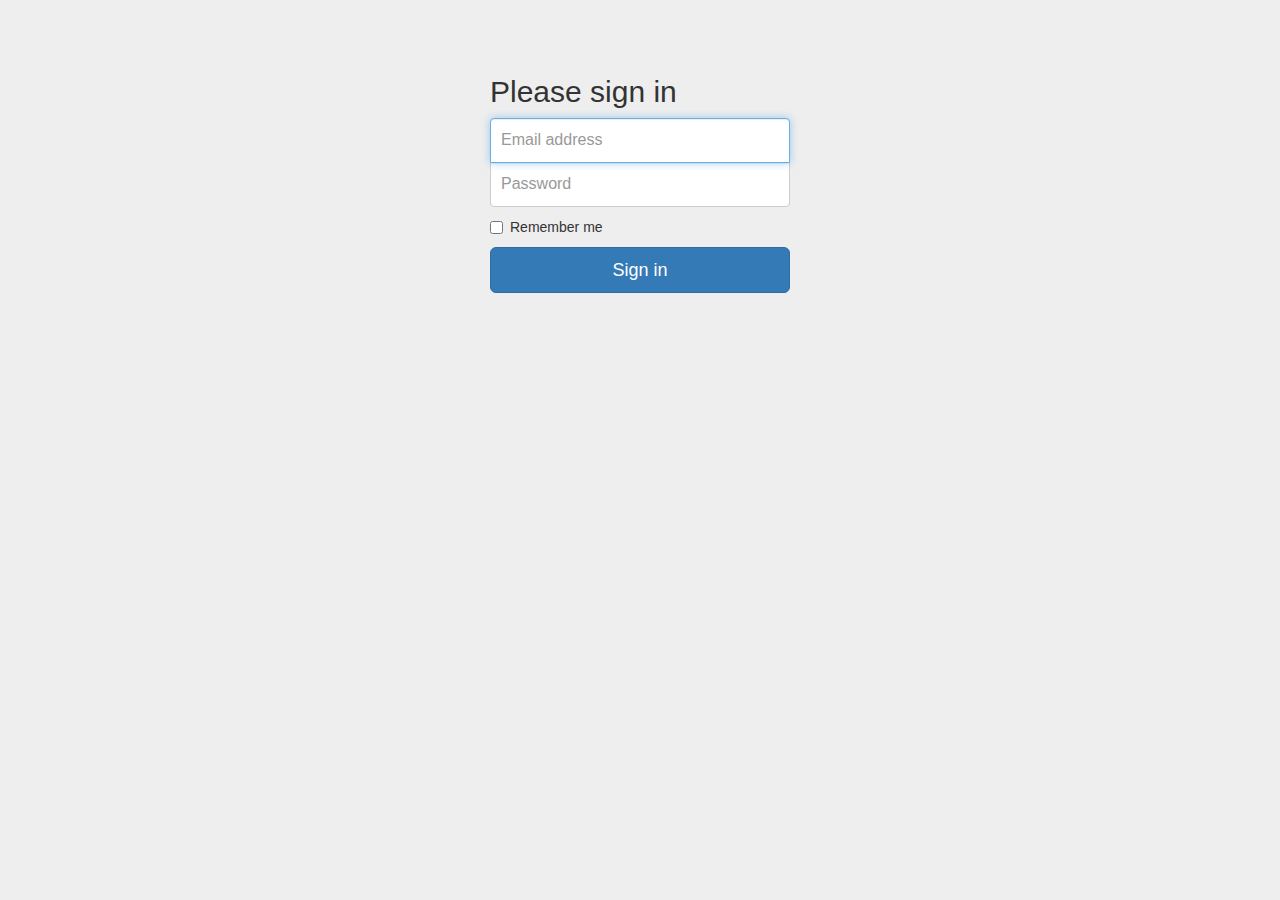
<file: examples/signin/index.html>
<!DOCTYPE html>
<html lang="en">
  <head>
    <meta charset="utf-8">
    <meta http-equiv="X-UA-Compatible" content="IE=edge">
    <meta name="viewport" content="width=device-width, initial-scale=1">
    <!-- The above 3 meta tags *must* come first in the head; any other head content must come *after* these tags -->
    <meta name="description" content="">
    <meta name="author" content="">
    <link rel="icon" href="../../favicon.ico">

    <title>Signin Template for Bootstrap</title>

    <!-- Bootstrap core CSS -->
    <link href="../../dist/css/bootstrap.min.css" rel="stylesheet">

    <!-- IE10 viewport hack for Surface/desktop Windows 8 bug -->
    <link href="../../assets/css/ie10-viewport-bug-workaround.css" rel="stylesheet">

    <!-- Custom styles for this template -->
    <link href="signin.css" rel="stylesheet">

    <!-- Just for debugging purposes. Don't actually copy these 2 lines! -->
    <!--[if lt IE 9]><script src="../../assets/js/ie8-responsive-file-warning.js"></script><![endif]-->
    <script src="../../assets/js/ie-emulation-modes-warning.js"></script>

    <!-- HTML5 shim and Respond.js for IE8 support of HTML5 elements and media queries -->
    <!--[if lt IE 9]>
      <script src="https://oss.maxcdn.com/html5shiv/3.7.3/html5shiv.min.js"></script>
      <script src="https://oss.maxcdn.com/respond/1.4.2/respond.min.js"></script>
    <![endif]-->
  </head>

  <body>

    <div class="container">

      <form class="form-signin">
        <h2 class="form-signin-heading">Please sign in</h2>
        <label for="inputEmail" class="sr-only">Email address</label>
        <input type="email" id="inputEmail" class="form-control" placeholder="Email address" required autofocus>
        <label for="inputPassword" class="sr-only">Password</label>
        <input type="password" id="inputPassword" class="form-control" placeholder="Password" required>
        <div class="checkbox">
          <label>
            <input type="checkbox" value="remember-me"> Remember me
          </label>
        </div>
        <button class="btn btn-lg btn-primary btn-block" type="submit">Sign in</button>
      </form>

    </div> <!-- /container -->


    <!-- IE10 viewport hack for Surface/desktop Windows 8 bug -->
    <script src="../../assets/js/ie10-viewport-bug-workaround.js"></script>
  </body>
</html>
</file>
<file: examples/blog/blog.css>
/*
 * Globals
 */

body {
  font-family: Georgia, "Times New Roman", Times, serif;
  color: #555;
}

h1, .h1,
h2, .h2,
h3, .h3,
h4, .h4,
h5, .h5,
h6, .h6 {
  margin-top: 0;
  font-family: "Helvetica Neue", Helvetica, Arial, sans-serif;
  font-weight: normal;
  color: #333;
}


/*
 * Override Bootstrap's default container.
 */

@media (min-width: 1200px) {
  .container {
    width: 970px;
  }
}


/*
 * Masthead for nav
 */

.blog-masthead {
  background-color: #428bca;
  -webkit-box-shadow: inset 0 -2px 5px rgba(0,0,0,.1);
          box-shadow: inset 0 -2px 5px rgba(0,0,0,.1);
}

/* Nav links */
.blog-nav-item {
  position: relative;
  display: inline-block;
  padding: 10px;
  font-weight: 500;
  color: #cdddeb;
}
.blog-nav-item:hover,
.blog-nav-item:focus {
  color: #fff;
  text-decoration: none;
}

/* Active state gets a caret at the bottom */
.blog-nav .active {
  color: #fff;
}
.blog-nav .active:after {
  position: absolute;
  bottom: 0;
  left: 50%;
  width: 0;
  height: 0;
  margin-left: -5px;
  vertical-align: middle;
  content: " ";
  border-right: 5px solid transparent;
  border-bottom: 5px solid;
  border-left: 5px solid transparent;
}


/*
 * Blog name and description
 */

.blog-header {
  padding-top: 20px;
  padding-bottom: 20px;
}
.blog-title {
  margin-top: 30px;
  margin-bottom: 0;
  font-size: 60px;
  font-weight: normal;
}
.blog-description {
  font-size: 20px;
  color: #999;
}


/*
 * Main column and sidebar layout
 */

.blog-main {
  font-size: 18px;
  line-height: 1.5;
}

/* Sidebar modules for boxing content */
.sidebar-module {
  padding: 15px;
  margin: 0 -15px 15px;
}
.sidebar-module-inset {
  padding: 15px;
  background-color: #f5f5f5;
  border-radius: 4px;
}
.sidebar-module-inset p:last-child,
.sidebar-module-inset ul:last-child,
.sidebar-module-inset ol:last-child {
  margin-bottom: 0;
}


/* Pagination */
.pager {
  margin-bottom: 60px;
  text-align: left;
}
.pager > li > a {
  width: 140px;
  padding: 10px 20px;
  text-align: center;
  border-radius: 30px;
}


/*
 * Blog posts
 */

.blog-post {
  margin-bottom: 60px;
}
.blog-post-title {
  margin-bottom: 5px;
  font-size: 40px;
}
.blog-post-meta {
  margin-bottom: 20px;
  color: #999;
}


/*
 * Footer
 */

.blog-footer {
  padding: 40px 0;
  color: #999;
  text-align: center;
  background-color: #f9f9f9;
  border-top: 1px solid #e5e5e5;
}
.blog-footer p:last-child {
  margin-bottom: 0;
}
</file>
<file: examples/carousel/carousel.css>
/* GLOBAL STYLES
-------------------------------------------------- */
/* Padding below the footer and lighter body text */

body {
  padding-bottom: 40px;
  color: #5a5a5a;
}


/* CUSTOMIZE THE NAVBAR
-------------------------------------------------- */

/* Special class on .container surrounding .navbar, used for positioning it into place. */
.navbar-wrapper {
  position: absolute;
  top: 0;
  right: 0;
  left: 0;
  z-index: 20;
}

/* Flip around the padding for proper display in narrow viewports */
.navbar-wrapper > .container {
  padding-right: 0;
  padding-left: 0;
}
.navbar-wrapper .navbar {
  padding-right: 15px;
  padding-left: 15px;
}
.navbar-wrapper .navbar .container {
  width: auto;
}


/* CUSTOMIZE THE CAROUSEL
-------------------------------------------------- */

/* Carousel base class */
.carousel {
  height: 500px;
  margin-bottom: 60px;
}
/* Since positioning the image, we need to help out the caption */
.carousel-caption {
  z-index: 10;
}

/* Declare heights because of positioning of img element */
.carousel .item {
  height: 500px;
  background-color: #777;
}
.carousel-inner > .item > img {
  position: absolute;
  top: 0;
  left: 0;
  min-width: 100%;
  height: 500px;
}


/* MARKETING CONTENT
-------------------------------------------------- */

/* Center align the text within the three columns below the carousel */
.marketing .col-lg-4 {
  margin-bottom: 20px;
  text-align: center;
}
.marketing h2 {
  font-weight: normal;
}
.marketing .col-lg-4 p {
  margin-right: 10px;
  margin-left: 10px;
}


/* Featurettes
------------------------- */

.featurette-divider {
  margin: 80px 0; /* Space out the Bootstrap <hr> more */
}

/* Thin out the marketing headings */
.featurette-heading {
  font-weight: 300;
  line-height: 1;
  letter-spacing: -1px;
}


/* RESPONSIVE CSS
-------------------------------------------------- */

@media (min-width: 768px) {
  /* Navbar positioning foo */
  .navbar-wrapper {
    margin-top: 20px;
  }
  .navbar-wrapper .container {
    padding-right: 15px;
    padding-left: 15px;
  }
  .navbar-wrapper .navbar {
    padding-right: 0;
    padding-left: 0;
  }

  /* The navbar becomes detached from the top, so we round the corners */
  .navbar-wrapper .navbar {
    border-radius: 4px;
  }

  /* Bump up size of carousel content */
  .carousel-caption p {
    margin-bottom: 20px;
    font-size: 21px;
    line-height: 1.4;
  }

  .featurette-heading {
    font-size: 50px;
  }
}

@media (min-width: 992px) {
  .featurette-heading {
    margin-top: 120px;
  }
}
</file>
<file: examples/cover/cover.css>
/*
 * Globals
 */

/* Links */
a,
a:focus,
a:hover {
  color: #fff;
}

/* Custom default button */
.btn-default,
.btn-default:hover,
.btn-default:focus {
  color: #333;
  text-shadow: none; /* Prevent inheritance from `body` */
  background-color: #fff;
  border: 1px solid #fff;
}


/*
 * Base structure
 */

html,
body {
  height: 100%;
  background-color: #333;
}
body {
  color: #fff;
  text-align: center;
  text-shadow: 0 1px 3px rgba(0,0,0,.5);
}

/* Extra markup and styles for table-esque vertical and horizontal centering */
.site-wrapper {
  display: table;
  width: 100%;
  height: 100%; /* For at least Firefox */
  min-height: 100%;
  -webkit-box-shadow: inset 0 0 100px rgba(0,0,0,.5);
          box-shadow: inset 0 0 100px rgba(0,0,0,.5);
}
.site-wrapper-inner {
  display: table-cell;
  vertical-align: top;
}
.cover-container {
  margin-right: auto;
  margin-left: auto;
}

/* Padding for spacing */
.inner {
  padding: 30px;
}


/*
 * Header
 */
.masthead-brand {
  margin-top: 10px;
  margin-bottom: 10px;
}

.masthead-nav > li {
  display: inline-block;
}
.masthead-nav > li + li {
  margin-left: 20px;
}
.masthead-nav > li > a {
  padding-right: 0;
  padding-left: 0;
  font-size: 16px;
  font-weight: bold;
  color: #fff; /* IE8 proofing */
  color: rgba(255,255,255,.75);
  border-bottom: 2px solid transparent;
}
.masthead-nav > li > a:hover,
.masthead-nav > li > a:focus {
  background-color: transparent;
  border-bottom-color: #a9a9a9;
  border-bottom-color: rgba(255,255,255,.25);
}
.masthead-nav > .active > a,
.masthead-nav > .active > a:hover,
.masthead-nav > .active > a:focus {
  color: #fff;
  border-bottom-color: #fff;
}

@media (min-width: 768px) {
  .masthead-brand {
    float: left;
  }
  .masthead-nav {
    float: right;
  }
}


/*
 * Cover
 */

.cover {
  padding: 0 20px;
}
.cover .btn-lg {
  padding: 10px 20px;
  font-weight: bold;
}


/*
 * Footer
 */

.mastfoot {
  color: #999; /* IE8 proofing */
  color: rgba(255,255,255,.5);
}


/*
 * Affix and center
 */

@media (min-width: 768px) {
  /* Pull out the header and footer */
  .masthead {
    position: fixed;
    top: 0;
  }
  .mastfoot {
    position: fixed;
    bottom: 0;
  }
  /* Start the vertical centering */
  .site-wrapper-inner {
    vertical-align: middle;
  }
  /* Handle the widths */
  .masthead,
  .mastfoot,
  .cover-container {
    width: 100%; /* Must be percentage or pixels for horizontal alignment */
  }
}

@media (min-width: 992px) {
  .masthead,
  .mastfoot,
  .cover-container {
    width: 700px;
  }
}
</file>
<file: examples/dashboard/dashboard.css>
/*
 * Base structure
 */

/* Move down content because we have a fixed navbar that is 50px tall */
body {
  padding-top: 50px;
}


/*
 * Global add-ons
 */

.sub-header {
  padding-bottom: 10px;
  border-bottom: 1px solid #eee;
}

/*
 * Top navigation
 * Hide default border to remove 1px line.
 */
.navbar-fixed-top {
  border: 0;
}

/*
 * Sidebar
 */

/* Hide for mobile, show later */
.sidebar {
  display: none;
}
@media (min-width: 768px) {
  .sidebar {
    position: fixed;
    top: 51px;
    bottom: 0;
    left: 0;
    z-index: 1000;
    display: block;
    padding: 20px;
    overflow-x: hidden;
    overflow-y: auto; /* Scrollable contents if viewport is shorter than content. */
    background-color: #f5f5f5;
    border-right: 1px solid #eee;
  }
}

/* Sidebar navigation */
.nav-sidebar {
  margin-right: -21px; /* 20px padding + 1px border */
  margin-bottom: 20px;
  margin-left: -20px;
}
.nav-sidebar > li > a {
  padding-right: 20px;
  padding-left: 20px;
}
.nav-sidebar > .active > a,
.nav-sidebar > .active > a:hover,
.nav-sidebar > .active > a:focus {
  color: #fff;
  background-color: #428bca;
}


/*
 * Main content
 */

.main {
  padding: 20px;
}
@media (min-width: 768px) {
  .main {
    padding-right: 40px;
    padding-left: 40px;
  }
}
.main .page-header {
  margin-top: 0;
}


/*
 * Placeholder dashboard ideas
 */

.placeholders {
  margin-bottom: 30px;
  text-align: center;
}
.placeholders h4 {
  margin-bottom: 0;
}
.placeholder {
  margin-bottom: 20px;
}
.placeholder img {
  display: inline-block;
  border-radius: 50%;
}
</file>
<file: examples/grid/grid.css>
h4 {
  margin-top: 25px;
}
.row {
  margin-bottom: 20px;
}
.row .row {
  margin-top: 10px;
  margin-bottom: 0;
}
[class*="col-"] {
  padding-top: 15px;
  padding-bottom: 15px;
  background-color: #eee;
  background-color: rgba(86,61,124,.15);
  border: 1px solid #ddd;
  border: 1px solid rgba(86,61,124,.2);
}

hr {
  margin-top: 40px;
  margin-bottom: 40px;
}
</file>
<file: examples/jumbotron-narrow/jumbotron-narrow.css>
/* Space out content a bit */
body {
  padding-top: 20px;
  padding-bottom: 20px;
}

/* Everything but the jumbotron gets side spacing for mobile first views */
.header,
.marketing,
.footer {
  padding-right: 15px;
  padding-left: 15px;
}

/* Custom page header */
.header {
  padding-bottom: 20px;
  border-bottom: 1px solid #e5e5e5;
}
/* Make the masthead heading the same height as the navigation */
.header h3 {
  margin-top: 0;
  margin-bottom: 0;
  line-height: 40px;
}

/* Custom page footer */
.footer {
  padding-top: 19px;
  color: #777;
  border-top: 1px solid #e5e5e5;
}

/* Customize container */
@media (min-width: 768px) {
  .container {
    max-width: 730px;
  }
}
.container-narrow > hr {
  margin: 30px 0;
}

/* Main marketing message and sign up button */
.jumbotron {
  text-align: center;
  border-bottom: 1px solid #e5e5e5;
}
.jumbotron .btn {
  padding: 14px 24px;
  font-size: 21px;
}

/* Supporting marketing content */
.marketing {
  margin: 40px 0;
}
.marketing p + h4 {
  margin-top: 28px;
}

/* Responsive: Portrait tablets and up */
@media screen and (min-width: 768px) {
  /* Remove the padding we set earlier */
  .header,
  .marketing,
  .footer {
    padding-right: 0;
    padding-left: 0;
  }
  /* Space out the masthead */
  .header {
    margin-bottom: 30px;
  }
  /* Remove the bottom border on the jumbotron for visual effect */
  .jumbotron {
    border-bottom: 0;
  }
}
</file>
<file: examples/jumbotron/jumbotron.css>
/* Move down content because we have a fixed navbar that is 50px tall */
body {
  padding-top: 50px;
  padding-bottom: 20px;
}

h2{

  color: magenta;
}
</file>
<file: examples/justified-nav/justified-nav.css>
body {
  padding-top: 20px;
}

.footer {
  padding-top: 40px;
  padding-bottom: 40px;
  margin-top: 40px;
  border-top: 1px solid #eee;
}

/* Main marketing message and sign up button */
.jumbotron {
  text-align: center;
  background-color: transparent;
}
.jumbotron .btn {
  padding: 14px 24px;
  font-size: 21px;
}

/* Customize the nav-justified links to be fill the entire space of the .navbar */

.nav-justified {
  background-color: #eee;
  border: 1px solid #ccc;
  border-radius: 5px;
}
.nav-justified > li > a {
  padding-top: 15px;
  padding-bottom: 15px;
  margin-bottom: 0;
  font-weight: bold;
  color: #777;
  text-align: center;
  background-color: #e5e5e5; /* Old browsers */
  background-image: -webkit-gradient(linear, left top, left bottom, from(#f5f5f5), to(#e5e5e5));
  background-image: -webkit-linear-gradient(top, #f5f5f5 0%, #e5e5e5 100%);
  background-image:      -o-linear-gradient(top, #f5f5f5 0%, #e5e5e5 100%);
  background-image:         linear-gradient(to bottom, #f5f5f5 0%,#e5e5e5 100%);
  filter: progid:DXImageTransform.Microsoft.gradient( startColorstr='#f5f5f5', endColorstr='#e5e5e5',GradientType=0 ); /* IE6-9 */
  background-repeat: repeat-x; /* Repeat the gradient */
  border-bottom: 1px solid #d5d5d5;
}
.nav-justified > .active > a,
.nav-justified > .active > a:hover,
.nav-justified > .active > a:focus {
  background-color: #ddd;
  background-image: none;
  -webkit-box-shadow: inset 0 3px 7px rgba(0,0,0,.15);
          box-shadow: inset 0 3px 7px rgba(0,0,0,.15);
}
.nav-justified > li:first-child > a {
  border-radius: 5px 5px 0 0;
}
.nav-justified > li:last-child > a {
  border-bottom: 0;
  border-radius: 0 0 5px 5px;
}

@media (min-width: 768px) {
  .nav-justified {
    max-height: 52px;
  }
  .nav-justified > li > a {
    border-right: 1px solid #d5d5d5;
    border-left: 1px solid #fff;
  }
  .nav-justified > li:first-child > a {
    border-left: 0;
    border-radius: 5px 0 0 5px;
  }
  .nav-justified > li:last-child > a {
    border-right: 0;
    border-radius: 0 5px 5px 0;
  }
}

/* Responsive: Portrait tablets and up */
@media screen and (min-width: 768px) {
  /* Remove the padding we set earlier */
  .masthead,
  .marketing,
  .footer {
    padding-right: 0;
    padding-left: 0;
  }
}
</file>
<file: examples/navbar-fixed-top/navbar-fixed-top.css>
body {
  min-height: 2000px;
  padding-top: 70px;
}
</file>
<file: examples/navbar-static-top/navbar-static-top.css>
body {
  min-height: 2000px;
}

.navbar-static-top {
  margin-bottom: 19px;
}
</file>
<file: examples/navbar/navbar.css>
body {
  padding-top: 20px;
  padding-bottom: 20px;
}

.navbar {
  margin-bottom: 20px;
}
</file>
<file: examples/non-responsive/non-responsive.css>
/* Template-specific stuff
 *
 * Customizations just for the template; these are not necessary for anything
 * with disabling the responsiveness.
 */

/* Account for fixed navbar */
body {
  padding-top: 70px;
  padding-bottom: 30px;
}

body,
.navbar-fixed-top,
.navbar-fixed-bottom {
  min-width: 970px;
}

/* Don't let the lead text change font-size. */
.lead {
  font-size: 16px;
}

/* Finesse the page header spacing */
.page-header {
  margin-bottom: 30px;
}
.page-header .lead {
  margin-bottom: 10px;
}


/* Non-responsive overrides
 *
 * Utilize the following CSS to disable the responsive-ness of the container,
 * grid system, and navbar.
 */

/* Reset the container */
.container {
  width: 970px;
  max-width: none !important;
}

/* Demonstrate the grids */
.col-xs-4 {
  padding-top: 15px;
  padding-bottom: 15px;
  background-color: #eee;
  background-color: rgba(86,61,124,.15);
  border: 1px solid #ddd;
  border: 1px solid rgba(86,61,124,.2);
}

.container .navbar-header,
.container .navbar-collapse {
  margin-right: 0;
  margin-left: 0;
}

/* Always float the navbar header */
.navbar-header {
  float: left;
}

/* Undo the collapsing navbar */
.navbar-collapse {
  display: block !important;
  height: auto !important;
  padding-bottom: 0;
  overflow: visible !important;
  visibility: visible !important;
}

.navbar-toggle {
  display: none;
}
.navbar-collapse {
  border-top: 0;
}

.navbar-brand {
  margin-left: -15px;
}

/* Always apply the floated nav */
.navbar-nav {
  float: left;
  margin: 0;
}
.navbar-nav > li {
  float: left;
}
.navbar-nav > li > a {
  padding: 15px;
}

/* Redeclare since we override the float above */
.navbar-nav.navbar-right {
  float: right;
}

/* Undo custom dropdowns */
.navbar .navbar-nav .open .dropdown-menu {
  position: absolute;
  float: left;
  background-color: #fff;
  border: 1px solid #ccc;
  border: 1px solid rgba(0, 0, 0, .15);
  border-width: 0 1px 1px;
  border-radius: 0 0 4px 4px;
  -webkit-box-shadow: 0 6px 12px rgba(0, 0, 0, .175);
          box-shadow: 0 6px 12px rgba(0, 0, 0, .175);
}
.navbar-default .navbar-nav .open .dropdown-menu > li > a {
  color: #333;
}
.navbar .navbar-nav .open .dropdown-menu > li > a:hover,
.navbar .navbar-nav .open .dropdown-menu > li > a:focus,
.navbar .navbar-nav .open .dropdown-menu > .active > a,
.navbar .navbar-nav .open .dropdown-menu > .active > a:hover,
.navbar .navbar-nav .open .dropdown-menu > .active > a:focus {
  color: #fff !important;
  background-color: #428bca !important;
}
.navbar .navbar-nav .open .dropdown-menu > .disabled > a,
.navbar .navbar-nav .open .dropdown-menu > .disabled > a:hover,
.navbar .navbar-nav .open .dropdown-menu > .disabled > a:focus {
  color: #999 !important;
  background-color: transparent !important;
}

/* Undo form expansion */
.navbar-form {
  float: left;
  width: auto;
  padding-top: 0;
  padding-bottom: 0;
  margin-right: 0;
  margin-left: 0;
  border: 0;
  -webkit-box-shadow: none;
          box-shadow: none;
}

/* Copy-pasted from forms.less since we mixin the .form-inline styles. */
.navbar-form .form-group {
  display: inline-block;
  margin-bottom: 0;
  vertical-align: middle;
}

.navbar-form .form-control {
  display: inline-block;
  width: auto;
  vertical-align: middle;
}

.navbar-form .form-control-static {
  display: inline-block;
}

.navbar-form .input-group {
  display: inline-table;
  vertical-align: middle;
}

.navbar-form .input-group .input-group-addon,
.navbar-form .input-group .input-group-btn,
.navbar-form .input-group .form-control {
  width: auto;
}

.navbar-form .input-group > .form-control {
  width: 100%;
}

.navbar-form .control-label {
  margin-bottom: 0;
  vertical-align: middle;
}

.navbar-form .radio,
.navbar-form .checkbox {
  display: inline-block;
  margin-top: 0;
  margin-bottom: 0;
  vertical-align: middle;
}

.navbar-form .radio label,
.navbar-form .checkbox label {
  padding-left: 0;
}

.navbar-form .radio input[type="radio"],
.navbar-form .checkbox input[type="checkbox"] {
  position: relative;
  margin-left: 0;
}

.navbar-form .has-feedback .form-control-feedback {
  top: 0;
}

/* Undo inline form compaction on small screens */
.form-inline .form-group {
  display: inline-block;
  margin-bottom: 0;
  vertical-align: middle;
}

.form-inline .form-control {
  display: inline-block;
  width: auto;
  vertical-align: middle;
}

.form-inline .form-control-static {
  display: inline-block;
}

.form-inline .input-group {
  display: inline-table;
  vertical-align: middle;
}
.form-inline .input-group .input-group-addon,
.form-inline .input-group .input-group-btn,
.form-inline .input-group .form-control {
  width: auto;
}

.form-inline .input-group > .form-control {
  width: 100%;
}

.form-inline .control-label {
  margin-bottom: 0;
  vertical-align: middle;
}

.form-inline .radio,
.form-inline .checkbox {
  display: inline-block;
  margin-top: 0;
  margin-bottom: 0;
  vertical-align: middle;
}
.form-inline .radio label,
.form-inline .checkbox label {
  padding-left: 0;
}

.form-inline .radio input[type="radio"],
.form-inline .checkbox input[type="checkbox"] {
  position: relative;
  margin-left: 0;
}

.form-inline .has-feedback .form-control-feedback {
  top: 0;
}
</file>
<file: examples/offcanvas/offcanvas.css>
/*
 * Style tweaks
 * --------------------------------------------------
 */
html,
body {
  overflow-x: hidden; /* Prevent scroll on narrow devices */
}
body {
  padding-top: 70px;
}
footer {
  padding: 30px 0;
}

/*
 * Off Canvas
 * --------------------------------------------------
 */
@media screen and (max-width: 767px) {
  .row-offcanvas {
    position: relative;
    -webkit-transition: all .25s ease-out;
         -o-transition: all .25s ease-out;
            transition: all .25s ease-out;
  }

  .row-offcanvas-right {
    right: 0;
  }

  .row-offcanvas-left {
    left: 0;
  }

  .row-offcanvas-right
  .sidebar-offcanvas {
    right: -50%; /* 6 columns */
  }

  .row-offcanvas-left
  .sidebar-offcanvas {
    left: -50%; /* 6 columns */
  }

  .row-offcanvas-right.active {
    right: 50%; /* 6 columns */
  }

  .row-offcanvas-left.active {
    left: 50%; /* 6 columns */
  }

  .sidebar-offcanvas {
    position: absolute;
    top: 0;
    width: 50%; /* 6 columns */
  }
}
</file>
<file: examples/signin/signin.css>
body {
  padding-top: 40px;
  padding-bottom: 40px;
  background-color: #eee;
}

.form-signin {
  max-width: 330px;
  padding: 15px;
  margin: 0 auto;
}
.form-signin .form-signin-heading,
.form-signin .checkbox {
  margin-bottom: 10px;
}
.form-signin .checkbox {
  font-weight: normal;
}
.form-signin .form-control {
  position: relative;
  height: auto;
  -webkit-box-sizing: border-box;
     -moz-box-sizing: border-box;
          box-sizing: border-box;
  padding: 10px;
  font-size: 16px;
}
.form-signin .form-control:focus {
  z-index: 2;
}
.form-signin input[type="email"] {
  margin-bottom: -1px;
  border-bottom-right-radius: 0;
  border-bottom-left-radius: 0;
}
.form-signin input[type="password"] {
  margin-bottom: 10px;
  border-top-left-radius: 0;
  border-top-right-radius: 0;
}
</file>
<file: assets/css/ie10-viewport-bug-workaround.css>
/*!
 * IE10 viewport hack for Surface/desktop Windows 8 bug
 * Copyright 2014-2015 Twitter, Inc.
 * Licensed under MIT (https://github.com/twbs/bootstrap/blob/master/LICENSE)
 */

/*
 * See the Getting Started docs for more information:
 * http://getbootstrap.com/getting-started/#support-ie10-width
 */
@-ms-viewport     { width: device-width; }
@-o-viewport      { width: device-width; }
@viewport         { width: device-width; }
</file>
